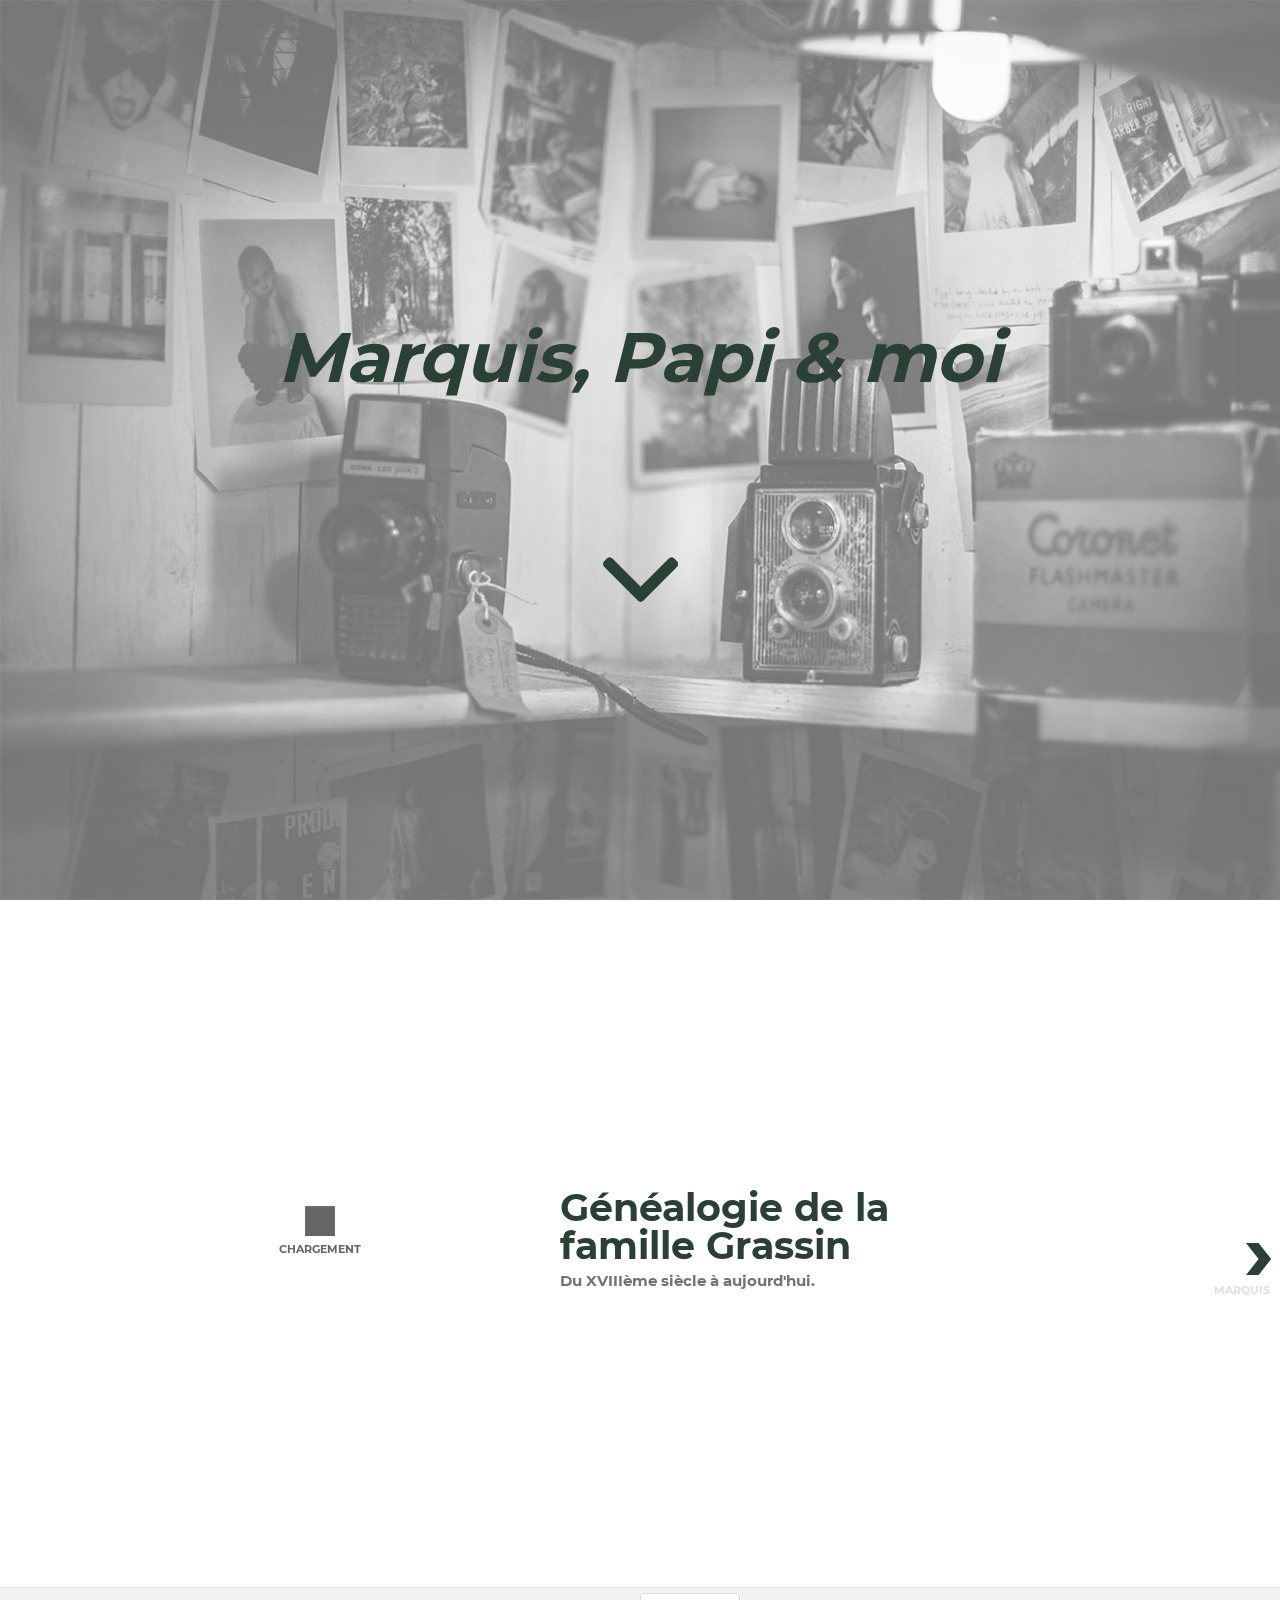
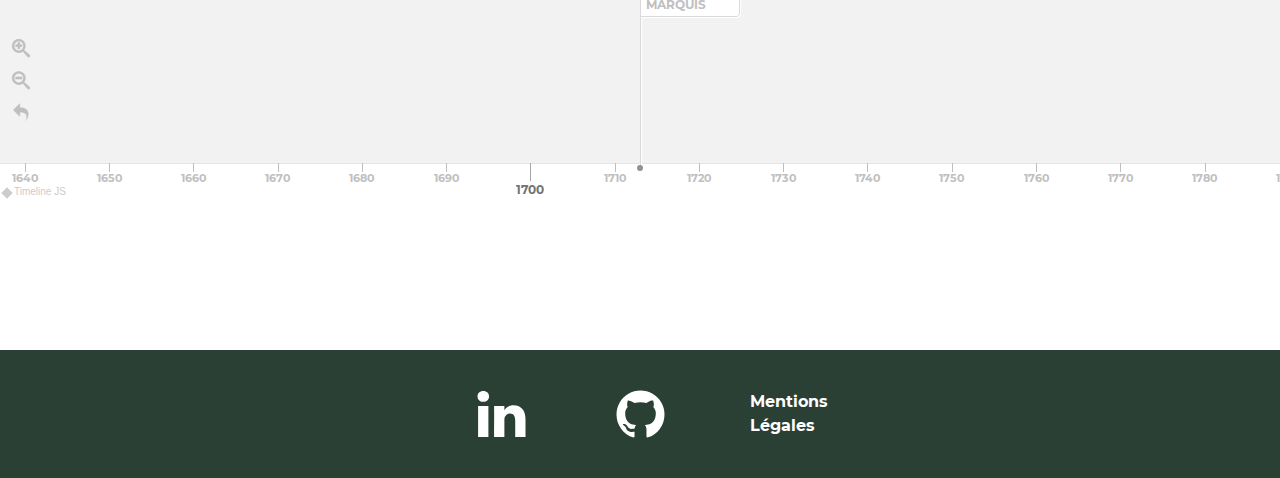
<file: index.html>
<!DOCTYPE html>
<html>

<head>
  <meta charset="UTF-8">

  <title>Marquis, Papi & moi</title>

  <meta name="viewport" content="width=device-width, initial-scale=1, shrink-to-fit=no">

  <meta property="og:title" content="Genealogie" />
  <meta property="og:type" content="Genealogie" />
  <meta property="og:url" content="https://lucieg.promo-5.codeur.online/MarquisPapiEtMoi/" />
  <meta property="og:description" content="Genealogie" />
  <meta property="og:site_name" content="Genealogie" />

  <meta name="twitter:card" content="summary" />
  <meta name="twitter:title" content="Genealogie">
  <meta name="twitter:url" content="https://lucieg.promo-5.codeur.online/Marquis/">

  <meta name="twitter:description" content="Genealogie">

  <link rel="icon" type="image/jpg" href="./assets/img/icon.jpg"/>
  <link rel="stylesheet" href="./assets/fonts/font-awesome.css">
  <link rel="stylesheet" href="./assets/css/bootstrap.min.css">
  <link title="timeline-styles" rel="stylesheet" href="./assets/timeline3/css/timeline.css">

  <link rel="stylesheet" href="./assets/styles.css">

  <body>
  <header>
    <div class="container-fluid">
      <div class="d-flex justify-content-center">
        <h1>Marquis, Papi & moi</h1>
      </div>
      <div class="d-flex justify-content-center frise">
        <a href="#timeline-embed"><img src="./assets/img/down-arrow.png" alt="fleche descendante" id="fleche"></a>
      </div>
    </div>
    </div>
  </header>

    <section class="timeline">
      <div id='timeline-embed'>
      </div>
    </section>

    <footer class="container-fluid">
      <div class="container">
        <div class="row justify-content-center">
          <a href="https://www.linkedin.com/in/lucie-griette/" target="_blank" id="lien"><img src="./assets/img/linkedin-logo.svg" alt="logo de LinkedIn" id="linkedin"></a>
          <a href="https://github.com/LGrGr" target="_blank" id="lien"><img src="./assets/img/github-logo.svg" alt="logo de Github" id="github"></a>
          <a href="./mentions.html" id="mentions">Mentions Légales</a>
        </div>
      </div>
      </div>
    </footer>

    <script src="./assets/timeline3/js/timeline-min.js" type="text/javascript"></script>
    <script src="make_the_json.json" type="text/javascript"></script>

    <script type="text/javascript">
    var options = {
    language: "fr"
  };

      var timeline_json = make_the_json;
      window.timeline = new TL.Timeline('timeline-embed', timeline_json, options);

    </script>

  </body>
</html>
</file>
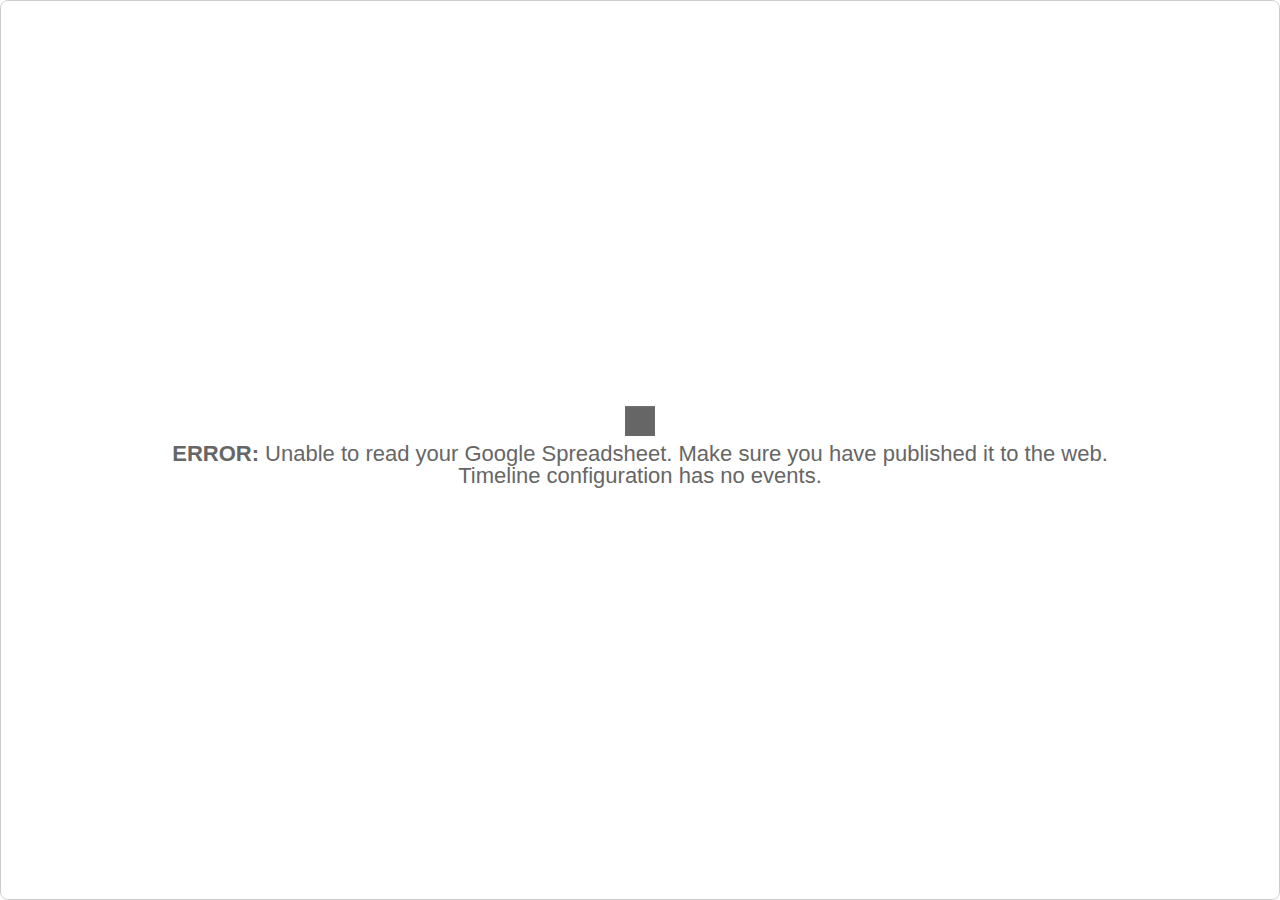
<file: assets/timeline3/embed/index.html>
<!DOCTYPE html>
<html lang="en">
<head>
<title>TimelineJS Embed</title>
<meta charset="utf-8">
<meta name="description" content="TimelineJS Embed">
<meta name="apple-mobile-web-app-capable" content="yes">
<meta name="apple-touch-fullscreen" content="yes">
<meta name="viewport" content="width=device-width, initial-scale=1.0, maximum-scale=1.0">
<link rel="icon" type="image/png" href="https://cdn.knightlab.com/libs/purpleline/latest/img/favicon.png">
<link rel="stylesheet" href="https://maxcdn.bootstrapcdn.com/font-awesome/4.4.0/css/font-awesome.min.css">
<base target="_blank">

<!-- Style-->
<style>
html, body {
    width: 100%;
    height:100%;
    padding: 0px;
    margin: 0px;
}
#timeline-embed {
    height: 100%;
}
</style>
<!-- HTML5 shim, for IE6-8 support of HTML elements--><!--[if lt IE 9]>
<script src="//html5shim.googlecode.com/svn/trunk/html5.js"></script><![endif]-->
</head>
</html>
<body>
  <!-- BEGIN Timeline Embed -->
  <div id="timeline-embed"></div>
  <!-- Override -->
  <script type="text/javascript">
    var lang = window.location.href.match(/&lang=([a-zA-Z]*)&?/);

    if (lang) {
      document.getElementsByTagName('html')[0].setAttribute('lang', lang[1]);
    }
    var trim_point = window.location.href.indexOf('embed/index.html');
    if (trim_point > 0) {
      var embed_path = window.location.href.substring(0,trim_point); // supports https access via https://s3.amazonaws.com/cdn.knightlab.com/libs/timeline/latest/embed/index.html
    } else {
      var embed_path = "https://cdn.knightlab.com/libs/timeline3/latest/";
    }
    var oembed_link = document.createElement('link');
    oembed_link['rel'] = 'alternate';
    oembed_link['type'] = 'application/json+oembed';
    oembed_link['href'] = 'https://oembed.knightlab.com/timeline/?url=' + encodeURIComponent(window.location.href);
    document.head.appendChild(oembed_link);
  </script>
  <script type="text/javascript" src="../js/timeline-embed-cdn.js"></script>
  <!-- END Timeline Embed-->
</body>
</html>
</file>
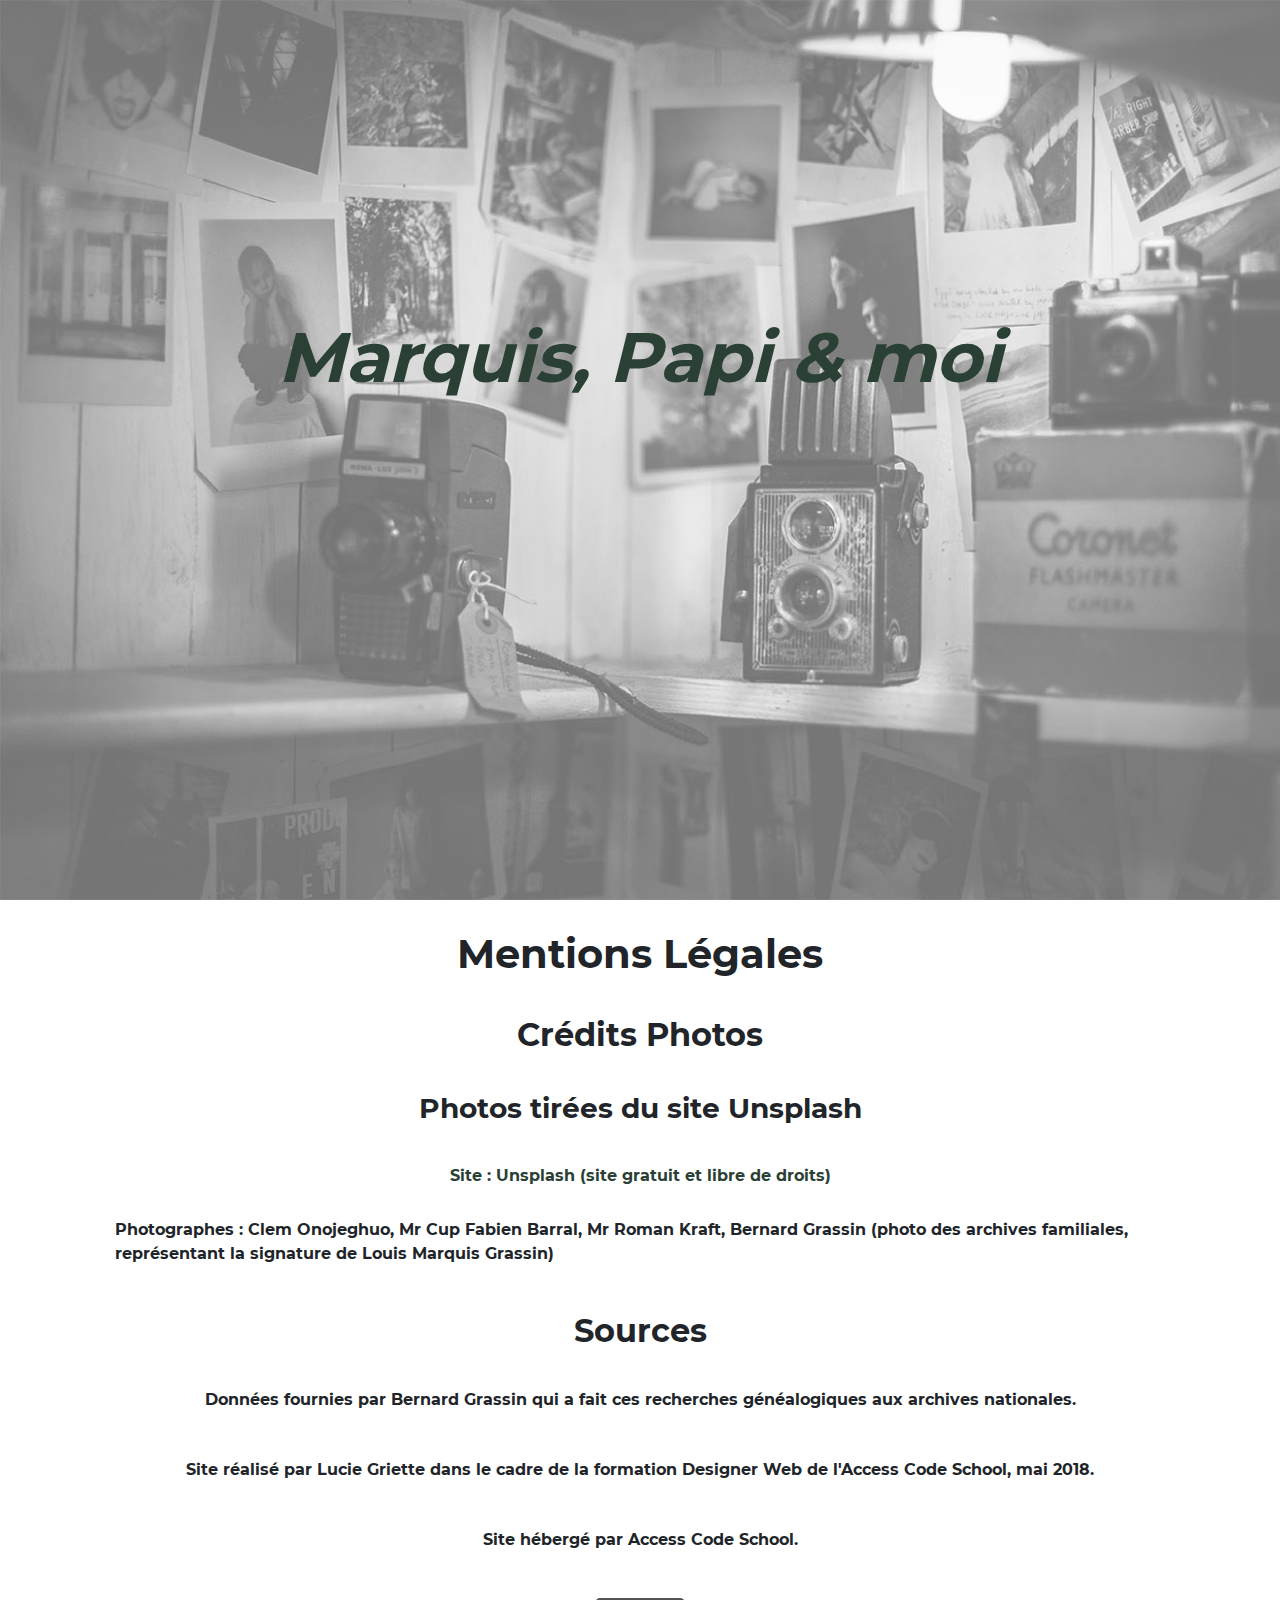
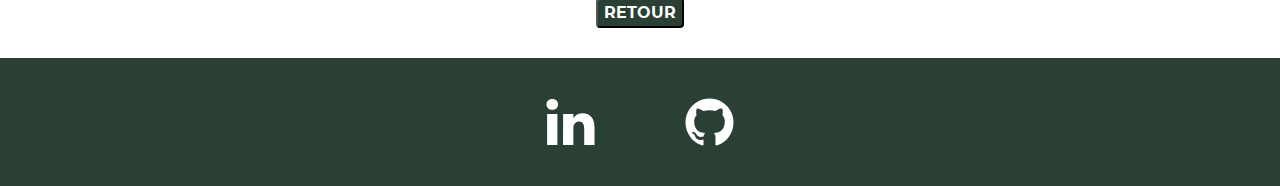
<file: mentions.html>
<!DOCTYPE html>
<html>

<head>
  <meta charset="UTF-8">

  <title>Marquis, Papi & moi</title>

  <meta name="viewport" content="width=device-width, initial-scale=1, shrink-to-fit=no">

  <meta property="og:title" content="Genealogie" />
  <meta property="og:type" content="Genealogie" />
  <meta property="og:url" content="https://lucie.g.promo-5.codeur.online/genealogie/" />
  <meta property="og:description" content="Genealogie" />
  <meta property="og:site_name" content="Genealogie" />

  <meta name="twitter:card" content="summary" />
  <meta name="twitter:title" content="Genealogie">
  <meta name="twitter:url" content="https://lucieg.promo-5.codeur.online/genealogie/">

  <meta name="twitter:description" content="Genealogie">

  <link rel="icon" type="image/png" href="./assets/img/icon.png"/>
  <link rel="stylesheet" href="./assets/fonts/font-awesome.css">
  <link rel="stylesheet" href="./assets/css/bootstrap.min.css">
  <link title="timeline-styles" rel="stylesheet" href="./assets/timeline3/css/timeline.css">

  <link rel="stylesheet" href="./assets/styles.css">

<body>
  <header>
    <div class="container-fluid">
      <div class="d-flex justify-content-center">
        <h1>Marquis, Papi & moi</h1>
      </div>
    </div>
  </header>

<div class="container-fluid">
  <div class="container">

    <div class="d-flex justify-content-center mentions">
      <h1>Mentions Légales</h1>
    </div>

    <div class="d-flex justify-content-center mentions">
      <h2>Crédits Photos</h2>
    </div>

    <div class="d-flex justify-content-center mentions">
      <h3>Photos tirées du site Unsplash</h3>
    </div>

    <div class="d-flex justify-content-center mentions">
      <a href="https://unsplash.com/" target="_blank" id="unsplash">Site : Unsplash (site gratuit et libre de droits)</a>
    </div>

    <div class="d-flex justify-content-center mentions">
      <p>Photographes : Clem Onojeghuo, Mr Cup Fabien Barral, Mr Roman Kraft, Bernard Grassin (photo des archives familiales, représentant la signature de Louis Marquis Grassin)</p>
    </div>

    <div class="d-flex justify-content-center mentions">
      <h2>Sources</h2>
    </div>

    <div class="d-flex justify-content-center mentions">
      <p>Données fournies par Bernard Grassin qui a fait ces recherches généalogiques aux archives nationales.</p>
    </div>

    <div class="d-flex justify-content-center mentions">
      <p>Site réalisé par Lucie Griette dans le cadre de la formation Designer Web de l'Access Code School, mai 2018.</p>
    </div>

    <div class="d-flex justify-content-center mentions">
      <p>Site hébergé par Access Code School.</p>
    </div>

    <div class="d-flex justify-content-center mentions">
      <a href="index.html"><button type="button">RETOUR</button></a>

    </div>
  </div>
</div>

<footer class="container-fluid">
  <div class="container">
    <div class="row justify-content-center">
      <a href="https://www.linkedin.com/in/lucie-griette/" target="_blank" id="lien"><img src="./assets/img/linkedin-logo.svg" alt="logo de LinkedIn" id="linkedin"></a>
      <a href="https://github.com/LGrGr" target="_blank" id="lien"><img src="./assets/img/github-logo.svg" alt="logo de Github" id="github"></a>
    </div>
  </div>
  </div>
</footer>

  </body>
</html>
</file>
<file: assets/timeline3/css/timeline.css>
/*
    TimelineJS - ver. 3.5.4 - 2017-12-15
    Copyright (c) 2012-2016 Northwestern University
    a project of the Northwestern University Knight Lab, originally created by Zach Wise
    https://github.com/NUKnightLab/TimelineJS3
    This Source Code Form is subject to the terms of the Mozilla Public License, v. 2.0.
    If a copy of the MPL was not distributed with this file, You can obtain one at http://mozilla.org/MPL/2.0/.
*/
.tl-storyjs div *{-webkit-box-sizing:content-box;-moz-box-sizing:content-box;box-sizing:content-box}.tl-storyjs .active,.tl-storyjs .caption,.tl-storyjs .content-container,.tl-storyjs .credit,.tl-storyjs .date,.tl-storyjs .dot,.tl-storyjs .era,.tl-storyjs .flag,.tl-storyjs .line,.tl-storyjs .major,.tl-storyjs .map,.tl-storyjs .marker,.tl-storyjs .media,.tl-storyjs .message,.tl-storyjs .minor,.tl-storyjs .slider,.tl-storyjs .start,.tl-storyjs .text,.tl-storyjs .time,.tl-storyjs .title,.tl-storyjs .tl-container,.tl-storyjs .tl-feature,.tl-storyjs .tl-feedback,.tl-storyjs .tl-navigation,.tl-storyjs .tl-slider,.tl-storyjs .toolbar,.tl-storyjs a,.tl-storyjs abbr,.tl-storyjs acronym,.tl-storyjs address,.tl-storyjs blockquote,.tl-storyjs button,.tl-storyjs caption,.tl-storyjs cite,.tl-storyjs code,.tl-storyjs dd,.tl-storyjs del,.tl-storyjs dfn,.tl-storyjs dl,.tl-storyjs dt,.tl-storyjs em,.tl-storyjs fieldset,.tl-storyjs form,.tl-storyjs h1,.tl-storyjs h2,.tl-storyjs h3,.tl-storyjs h4,.tl-storyjs h5,.tl-storyjs h6,.tl-storyjs img,.tl-storyjs label,.tl-storyjs legend,.tl-storyjs li,.tl-storyjs ol,.tl-storyjs p,.tl-storyjs pre,.tl-storyjs q,.tl-storyjs s,.tl-storyjs samp,.tl-storyjs small,.tl-storyjs strike,.tl-storyjs strong,.tl-storyjs sub,.tl-storyjs sup,.tl-storyjs table,.tl-storyjs tbody,.tl-storyjs td,.tl-storyjs tfoot,.tl-storyjs th,.tl-storyjs thead,.tl-storyjs tr,.tl-storyjs tt,.tl-storyjs ul,.tl-storyjs var{margin:0;padding:0;border:0;font-weight:400;font-style:normal;font-size:100%;line-height:1;font-family:inherit;width:auto;float:none}.tl-storyjs h1,.tl-storyjs h2,.tl-storyjs h3,.tl-storyjs h4,.tl-storyjs h5,.tl-storyjs h6{clear:none}.tl-storyjs table{border-collapse:collapse;border-spacing:0}.tl-storyjs ol,.tl-storyjs ul{list-style:none}.tl-storyjs blockquote:after,.tl-storyjs blockquote:before,.tl-storyjs q:after,.tl-storyjs q:before{content:""}.tl-storyjs a:focus{outline:thin dotted}.tl-storyjs a:active,.tl-storyjs a:hover{outline:0}.tl-storyjs article,.tl-storyjs aside,.tl-storyjs details,.tl-storyjs figcaption,.tl-storyjs figure,.tl-storyjs footer,.tl-storyjs header,.tl-storyjs hgroup,.tl-storyjs nav,.tl-storyjs section{display:block}.tl-storyjs audio,.tl-storyjs canvas,.tl-storyjs video{display:inline-block}.tl-storyjs audio:not([controls]){display:none}.tl-storyjs div{max-width:none}.tl-storyjs sub,.tl-storyjs sup{font-size:75%;line-height:0;position:relative;vertical-align:baseline}.tl-storyjs sup{top:-.5em}.tl-storyjs sub{bottom:-.25em}.tl-storyjs img{border:0;-ms-interpolation-mode:bicubic}.tl-storyjs button,.tl-storyjs input,.tl-storyjs select,.tl-storyjs textarea{font-size:100%;margin:0;vertical-align:baseline}.tl-storyjs button,.tl-storyjs input{line-height:normal}.tl-storyjs button::-moz-focus-inner,.tl-storyjs input::-moz-focus-inner{border:0;padding:0}.tl-storyjs button,.tl-storyjs input[type=button],.tl-storyjs input[type=reset],.tl-storyjs input[type=submit]{cursor:pointer;-webkit-appearance:button}.tl-storyjs input[type=search]{-webkit-appearance:textfield;-webkit-box-sizing:content-box;-moz-box-sizing:content-box;box-sizing:content-box}.tl-storyjs input[type=search]::-webkit-search-decoration{-webkit-appearance:none}.tl-storyjs textarea{overflow:auto;vertical-align:top}.tl-timeline{font-family:"Helvetica Neue",Helvetica,Arial,sans-serif}.tl-timeline h1,.tl-timeline h2,.tl-timeline h3,.tl-timeline h4,.tl-timeline h5,.tl-timeline h6{color:#000}.tl-timeline h1,.tl-timeline h2,.tl-timeline h3{font-size:28px;line-height:28px}.tl-timeline h1 small,.tl-timeline h2 small,.tl-timeline h3 small{font-size:24px;line-height:24px}.tl-timeline h4,.tl-timeline h5,.tl-timeline h6{font-size:24px;line-height:24px;margin-bottom:0}.tl-timeline h4 small,.tl-timeline h5 small,.tl-timeline h6 small{font-size:15px;line-height:15px}.tl-timeline h2.tl-headline-title{font-size:38px;line-height:38px}.tl-timeline h2.tl-headline-title small{display:block;margin-top:5px;font-size:24px;line-height:24px}.tl-timeline h2{margin-top:20px;margin-bottom:5px}.tl-timeline p{margin-top:5px;margin-bottom:10px;font-size:15px;line-height:1.42857143;color:#666}.tl-timeline p.lead{font-size:24px}.tl-timeline p a{color:#666;text-decoration:underline}.tl-timeline p a:focus,.tl-timeline p a:hover{color:#c34528}@media (-webkit-min-device-pixel-ratio:1.5),(min-resolution:144dpi){.tl-timeline p a{text-decoration:underline;background-image:none;text-shadow:none}.tl-timeline p a:focus,.tl-timeline p a:hover{color:#c34528;text-decoration:underline}}.tl-timeline b,.tl-timeline strong{font-weight:700}.tl-timeline em,.tl-timeline i{font-style:italic}.tl-timeline a{text-decoration:none;color:#c34528}.tl-timeline a:hover{text-decoration:underline;color:#6e2717}.tl-timeline .tl-caption,.tl-timeline .tl-credit,.tl-timeline .tl-slidenav-next,.tl-timeline .tl-slidenav-previous{font-size:11px;line-height:11px}.tl-timeline .tl-caption a,.tl-timeline .tl-credit a,.tl-timeline .tl-slidenav-next a,.tl-timeline .tl-slidenav-previous a{color:#000}.tl-timeline .tl-makelink{word-break:break-all;word-break:break-word;-webkit-hyphens:auto;-moz-hyphens:auto;hyphens:auto}.tl-timeline blockquote,.tl-timeline blockquote p{font-family:Georgia,Times New Roman,Times,serif;color:#999;font-size:24px;line-height:24px;text-align:left;background:0 0;border:0;padding:0}.tl-timeline blockquote cite,.tl-timeline blockquote p cite{font-family:"Helvetica Neue",Helvetica,Arial,sans-serif;font-size:11px;color:#666;display:block;text-align:right;font-style:normal}.tl-timeline blockquote cite:before,.tl-timeline blockquote p cite:before{content:"\2014"}.tl-timeline blockquote p:before{content:open-quote;display:inline-block;font-size:28px;position:relative;top:8px;margin-right:5px}.tl-timeline blockquote p:after{content:close-quote;display:inline-block;font-size:28px;position:relative;top:8px;margin-left:3px}.tl-timeline blockquote{margin:10px}.tl-timeline blockquote p{margin:0}.tl-timeline .vcard{font-family:"Helvetica Neue",Helvetica,Arial,sans-serif;font-size:15px;line-height:15px;margin-bottom:15px;margin-top:10px}.tl-timeline .vcard:after,.tl-timeline .vcard:before{display:table;content:""}.tl-timeline .vcard:after{clear:both}.tl-timeline .vcard .twitter-date{text-align:left;font-size:11px}.tl-timeline .vcard .author{float:right}.tl-timeline .vcard a{color:#333;text-decoration:none}.tl-timeline .vcard a:hover{text-decoration:none}.tl-timeline .vcard a:hover .fn,.tl-timeline .vcard a:hover .nickname{color:#c34528}.tl-timeline .vcard .fn,.tl-timeline .vcard .nickname{padding-left:42px}.tl-timeline .vcard .fn{display:block;font-weight:700}.tl-timeline .vcard .nickname{margin-top:1px;display:block;color:#666}.tl-timeline .vcard .avatar{float:left;display:block;width:32px;height:32px}.tl-timeline .vcard .avatar img{-moz-border-radius:5px;-webkit-border-radius:5px;border-radius:5px}.tl-timeline .tl-text ul{padding:0;padding-left:30px;margin:0}.tl-timeline .tl-text ul li{margin-bottom:5px}.tl-timeline .tl-button-calltoaction{cursor:pointer;font-weight:700;padding-top:10px;margin-bottom:10px;padding-bottom:10px}.tl-timeline .tl-button-calltoaction .tl-button-calltoaction-text{display:inline-block;background-color:#c34528;color:#fff;padding:10px 15px 10px 15px;border-radius:7px}.tl-timeline .tl-note{display:block;font-family:"Helvetica Neue",Helvetica,Arial,sans-serif;font-style:italic;background-color:#e6e6e6;font-size:15px;line-height:17px;padding:10px;-webkit-border-radius:7px;-moz-border-radius:7px;border-radius:7px;color:#8a6d3b;background-color:#fcf8e3;border:1px solid #faebcc;text-shadow:none}@media only screen and (max-width:800px),only screen and (max-device-width:800px){.tl-timeline h1,.tl-timeline h2,.tl-timeline h3{font-size:28px;line-height:28px}}@media only screen and (max-width:500px),only screen and (max-device-width:500px){.tl-timeline h1,.tl-timeline h2,.tl-timeline h3{font-size:24px;line-height:24px}}.tl-skinny h2{margin-top:0}@font-face{font-family:tl-icons;src:url(icons/tl-icons.eot);src:url(icons/tl-icons.eot?#iefix) format('embedded-opentype'),url(icons/tl-icons.ttf) format('truetype'),url(icons/tl-icons.woff) format('woff'),url(icons/tl-icons.svg#tl-icons) format('svg');font-weight:400;font-style:normal}[class*=" tl-icon-"],[class^=tl-icon-]{font-family:tl-icons;speak:none;font-style:normal;font-weight:400;font-variant:normal;text-transform:none;line-height:1;-webkit-font-smoothing:antialiased;-moz-osx-font-smoothing:grayscale}.tl-icon-vine:after{content:"\e64d"}.tl-icon-wikipedia:after{content:"\e64e"}.tl-icon-chevron-right:after{content:"\e64f"}.tl-icon-chevron-left:after{content:"\e650"}.tl-icon-youtube-logo:after{content:"\e651"}.tl-icon-foursquare:after{content:"\e652"}.tl-icon-camera-retro:after{content:"\e653"}.tl-icon-doc:after{content:"\e654"}.tl-icon-weibo:after{content:"\e655"}.tl-icon-resize-horizontal:after{content:"\e656"}.tl-icon-resize-vertical:after{content:"\e657"}.tl-icon-resize-full:after{content:"\e658"}.tl-icon-resize-small:after{content:"\e659"}.tl-icon-twitter:after{content:"\e62b"}.tl-icon-google-plus:after{content:"\e62c"}.tl-icon-video:after{content:"\e62d"}.tl-icon-youtube:after{content:"\e62d"}.tl-icon-plaintext:after{content:"\e62e"}.tl-icon-storify:after{content:"\e62e"}.tl-icon-image-v2:after{content:"\e62f"}.tl-icon-quote-v2:after{content:"\e630"}.tl-icon-zoom-in:after{content:"\e631"}.tl-icon-zoom-out:after{content:"\e632"}.tl-icon-list:after{content:"\e633"}.tl-icon-music:after{content:"\e634"}.tl-icon-spotify:after{content:"\e634"}.tl-icon-location:after{content:"\e635"}.tl-icon-googlemaps:after{content:"\e635"}.tl-icon-web:after{content:"\e636"}.tl-icon-share-v2:after{content:"\e637"}.tl-icon-soundcloud:after{content:"\e639"}.tl-icon-video-v2:after{content:"\e63a"}.tl-icon-dailymotion:after{content:"\e63a"}.tl-icon-tumblr:after{content:"\e63b"}.tl-icon-lastfm:after{content:"\e63c"}.tl-icon-github:after{content:"\e63d"}.tl-icon-goback:after{content:"\e63e"}.tl-icon-doc-v2:after{content:"\e63f"}.tl-icon-googledrive:after{content:"\e640"}.tl-icon-facebook:after{content:"\e641"}.tl-icon-flickr:after{content:"\e642"}.tl-icon-dribbble:after{content:"\e643"}.tl-icon-image:after{content:"\e605"}.tl-icon-vimeo:after{content:"\e606"}.tl-icon-instagram:after{content:"\e644"}.tl-icon-pinterest:after{content:"\e645"}.tl-icon-arrow-left:after{content:"\e646"}.tl-icon-arrow-down:after{content:"\e647"}.tl-icon-arrow-up:after{content:"\e648"}.tl-icon-arrow-right:after{content:"\e649"}.tl-icon-share:after{content:"\e64a"}.tl-icon-blockquote:after{content:"\e64b"}.tl-icon-evernote:after{content:"\e64c"}.tl-icon-mappin:after{content:"\e600"}.tl-icon-swipe-right:after{content:"\e601"}.tl-icon-swipe-left:after{content:"\e602"}.tl-icon-touch-spread:after{content:"\e603"}.tl-icon-touch-pinch:after{content:"\e604"}.tl-dragging{-webkit-touch-callout:none;-webkit-user-select:none;-moz-user-select:none;-ms-user-select:none;-o-user-select:none;user-select:none}.tl-menubar{position:absolute;z-index:11;text-align:center;color:#333;overflow:hidden;border-bottom-right-radius:10px;border-top-right-radius:10px;top:100%;left:50%;left:0}@keyframes invertToBlack{from{background-color:#FFF}to{background-color:#000}}@-webkit-keyframes invertToBlack{from{background:#FFF}to{background:#000}}@keyframes invertToWhite{from{background-color:#000}to{background-color:#FFF}}@-webkit-keyframes invertToWhite{from{background:#000}to{background:#FFF}}.tl-menubar-button{font-size:18px;line-height:18px;background-color:rgba(242,242,242,.9);cursor:pointer;padding:6px 12px 6px 12px;display:inline-block;display:block;color:#bfbfbf}.tl-menubar-button.tl-menubar-button-inactive{opacity:.33}.tl-menubar-button:hover{background:#333;color:#FFF}.tl-menubar-button:hover.tl-menubar-button-inactive{color:#bfbfbf;background-color:rgba(242,242,242,.9)}.tl-mobile .tl-menubar-button{display:block}.tl-mobile .tl-menubar-button:hover{background-color:rgba(242,242,242,.67);color:#737373}.tl-mobile .tl-menubar-button:active{background:#c34528;color:#FFF}@keyframes invertToBlack{from{background-color:#FFF}to{background-color:#000}}@-webkit-keyframes invertToBlack{from{background:#FFF}to{background:#000}}@keyframes invertToWhite{from{background-color:#000}to{background-color:#FFF}}@-webkit-keyframes invertToWhite{from{background:#000}to{background:#FFF}}.tl-message,.tl-message-full{width:100%;height:100%;position:absolute;display:table;overflow:hidden;top:0;left:0;z-index:99;margin:auto;text-align:center}.tl-message .tl-message-container,.tl-message-full .tl-message-container{padding:20px;margin:20px;text-align:center;vertical-align:middle;display:table-cell}.tl-message .tl-message-container .tl-message-content,.tl-message-full .tl-message-container .tl-message-content{color:#666;text-align:center;font-size:11px;line-height:13px;text-transform:uppercase;margin-top:7.5px;margin-bottom:7.5px;text-shadow:1px 1px 1px #FFF}.tl-message .tl-message-container .tl-message-content strong,.tl-message-full .tl-message-container .tl-message-content strong{text-transform:uppercase}.tl-message .tl-message-container .tl-loading-icon,.tl-message-full .tl-message-container .tl-loading-icon{width:30px;height:30px;background-color:#666;vertical-align:middle;-webkit-box-shadow:inset 0 1px 2px rgba(255,255,255,.1);-moz-box-shadow:inset 0 1px 2px rgba(255,255,255,.1);box-shadow:inset 0 1px 2px rgba(255,255,255,.1);margin-left:auto;margin-right:auto;text-align:center;-webkit-animation:rotateplane 1.2s infinite ease-in-out;animation:rotateplane 1.2s infinite ease-in-out}@-webkit-keyframes rotateplane{0%{-webkit-transform:perspective(120px)}50%{-webkit-transform:perspective(120px) rotateY(180deg)}100%{-webkit-transform:perspective(120px) rotateY(180deg) rotateX(180deg)}}@keyframes rotateplane{0%{transform:perspective(120px) rotateX(0) rotateY(0)}50%{transform:perspective(120px) rotateX(-180.1deg) rotateY(0)}100%{transform:perspective(120px) rotateX(-180deg) rotateY(-179.9deg)}}.tl-message-full{background-color:rgba(255,255,255,.8)}.tl-message-full [class*=" tl-icon-"],.tl-message-full [class^=tl-icon-]{color:#666;font-size:72px}.tl-message-full .tl-message-container .tl-message-content{font-size:22px;line-height:22px;text-shadow:none;color:#666;text-transform:none;font-weight:400}.tl-message-full .tl-message-container .tl-message-content .tl-button{display:inline-block;cursor:pointer;background-color:#FFF;color:#333;padding:10px;margin-top:10px;-webkit-border-radius:7px;-moz-border-radius:7px;border-radius:7px}.tl-timenav{width:100%;background-color:#f2f2f2;position:relative;overflow:hidden;border-top:1px solid #e5e5e5}.tl-timenav .tl-attribution{cursor:pointer;z-index:9;position:absolute;bottom:2px;left:0;font-size:10px;line-height:10px;font-family:"Helvetica Neue",Helvetica,Arial,sans-serif!important;background-color:rgba(255,255,255,.85);padding:3px}.tl-timenav .tl-attribution a{color:#ccc}.tl-timenav .tl-attribution a:hover{color:#000;text-decoration:none}.tl-timenav .tl-attribution a:hover .tl-knightlab-logo{background-color:#c34528}.tl-timenav .tl-attribution .tl-knightlab-logo{display:inline-block;vertical-align:middle;height:8px;width:8px;margin-right:3px;background-color:#c34528;background-color:#ccc;transform:rotate(45deg);-ms-transform:rotate(45deg);-webkit-transform:rotate(45deg)}.tl-timenav .tl-timenav-line{position:absolute;top:0;left:50%;width:1px;height:100%;background-color:#d9d9d9;z-index:2;display:none}.tl-timenav .tl-timenav-line:after,.tl-timenav .tl-timenav-line:before{font-family:tl-icons;speak:none;font-style:normal;font-weight:400;font-variant:normal;text-transform:none;line-height:1;-webkit-font-smoothing:antialiased;-moz-osx-font-smoothing:grayscale;color:#c34528;font-size:32px;line-height:32px;position:absolute;left:-14px}.tl-timenav .tl-timenav-line:before{top:-10px}.tl-timenav .tl-timenav-line:after{content:"\e648";bottom:24px}.tl-timenav .tl-timenav-slider{position:absolute;height:100%;width:100%;top:0}.tl-timenav .tl-timenav-slider.tl-timenav-slider-animate{-webkit-transition:all 1s cubic-bezier(.77,0,.175,1);-moz-transition:all 1s cubic-bezier(.77,0,.175,1);-o-transition:all 1s cubic-bezier(.77,0,.175,1);transition:all 1s cubic-bezier(.77,0,.175,1);-webkit-transition-timing-function:cubic-bezier(.77,0,.175,1);-moz-transition-timing-function:cubic-bezier(.77,0,.175,1);-o-transition-timing-function:cubic-bezier(.77,0,.175,1);transition-timing-function:cubic-bezier(.77,0,.175,1)}.tl-timenav .tl-timenav-slider .tl-timenav-slider-background{position:absolute;height:100%;width:100%;cursor:move;z-index:6}.tl-timenav .tl-timenav-slider .tl-timenav-container-mask{position:absolute;height:100%;top:0}.tl-timenav .tl-timenav-slider .tl-timenav-container-mask .tl-timenav-container{position:absolute;height:100%}.tl-timenav .tl-timenav-slider .tl-timenav-container-mask .tl-timenav-container .tl-timenav-item-container{position:absolute;height:100%}.tl-timemarker{height:100%;position:absolute;top:0;left:0;cursor:pointer;-webkit-transition:left 1s cubic-bezier(.77,0,.175,1),top .5s cubic-bezier(.77,0,.175,1),height .5s cubic-bezier(.77,0,.175,1),width 1s cubic-bezier(.77,0,.175,1);-moz-transition:left 1s cubic-bezier(.77,0,.175,1),top .5s cubic-bezier(.77,0,.175,1),height .5s cubic-bezier(.77,0,.175,1),width 1s cubic-bezier(.77,0,.175,1);-o-transition:left 1s cubic-bezier(.77,0,.175,1),top .5s cubic-bezier(.77,0,.175,1),height .5s cubic-bezier(.77,0,.175,1),width 1s cubic-bezier(.77,0,.175,1);transition:left 1s cubic-bezier(.77,0,.175,1),top .5s cubic-bezier(.77,0,.175,1),height .5s cubic-bezier(.77,0,.175,1),width 1s cubic-bezier(.77,0,.175,1);-webkit-transition-timing-function:cubic-bezier(.77,0,.175,1);-moz-transition-timing-function:cubic-bezier(.77,0,.175,1);-o-transition-timing-function:cubic-bezier(.77,0,.175,1);transition-timing-function:cubic-bezier(.77,0,.175,1)}.tl-timemarker.tl-timemarker-fast{-webkit-transition:top .5s cubic-bezier(.77,0,.175,1),height .5s cubic-bezier(.77,0,.175,1),width .5s cubic-bezier(.77,0,.175,1);-moz-transition:top .5s cubic-bezier(.77,0,.175,1),height .5s cubic-bezier(.77,0,.175,1),width .5s cubic-bezier(.77,0,.175,1);-o-transition:top .5s cubic-bezier(.77,0,.175,1),height .5s cubic-bezier(.77,0,.175,1),width .5s cubic-bezier(.77,0,.175,1);transition:top .5s cubic-bezier(.77,0,.175,1),height .5s cubic-bezier(.77,0,.175,1),width .5s cubic-bezier(.77,0,.175,1);-webkit-transition-timing-function:cubic-bezier(.77,0,.175,1);-moz-transition-timing-function:cubic-bezier(.77,0,.175,1);-o-transition-timing-function:cubic-bezier(.77,0,.175,1);transition-timing-function:cubic-bezier(.77,0,.175,1)}.tl-timemarker.tl-timemarker-fast .tl-timemarker-content-container{-webkit-transition:width .5s cubic-bezier(.77,0,.175,1),height .5s cubic-bezier(.77,0,.175,1);-moz-transition:width .5s cubic-bezier(.77,0,.175,1),height .5s cubic-bezier(.77,0,.175,1);-o-transition:width .5s cubic-bezier(.77,0,.175,1),height .5s cubic-bezier(.77,0,.175,1);transition:width .5s cubic-bezier(.77,0,.175,1),height .5s cubic-bezier(.77,0,.175,1)}.tl-timemarker.tl-timemarker-fast .tl-timemarker-timespan{-webkit-transition:height .5s cubic-bezier(.77,0,.175,1),width .5s cubic-bezier(.77,0,.175,1);-moz-transition:height .5s cubic-bezier(.77,0,.175,1),width .5s cubic-bezier(.77,0,.175,1);-o-transition:height .5s cubic-bezier(.77,0,.175,1),width .5s cubic-bezier(.77,0,.175,1);transition:height .5s cubic-bezier(.77,0,.175,1),width .5s cubic-bezier(.77,0,.175,1)}.tl-timemarker .tl-timemarker-timespan{pointer-events:none;position:absolute;margin:0;width:100%;height:100%;background-color:rgba(229,229,229,.15);border-top-right-radius:4px;border-top-left-radius:4px;-webkit-transition:height .5s cubic-bezier(.77,0,.175,1),width 1s cubic-bezier(.77,0,.175,1);-moz-transition:height .5s cubic-bezier(.77,0,.175,1),width 1s cubic-bezier(.77,0,.175,1);-o-transition:height .5s cubic-bezier(.77,0,.175,1),width 1s cubic-bezier(.77,0,.175,1);transition:height .5s cubic-bezier(.77,0,.175,1),width 1s cubic-bezier(.77,0,.175,1);-webkit-transition-timing-function:cubic-bezier(.77,0,.175,1);-moz-transition-timing-function:cubic-bezier(.77,0,.175,1);-o-transition-timing-function:cubic-bezier(.77,0,.175,1);transition-timing-function:cubic-bezier(.77,0,.175,1)}.tl-timemarker .tl-timemarker-timespan .tl-timemarker-timespan-content{display:none;position:absolute;width:100%;background-color:#e5e5e5;border-top-left-radius:4px;border-top-right-radius:4px;height:100px;box-sizing:border-box}.tl-timemarker .tl-timemarker-line-right{display:none;right:0}.tl-timemarker .tl-timemarker-line-left{width:1px;left:0}.tl-timemarker .tl-timemarker-line-left,.tl-timemarker .tl-timemarker-line-right{margin-top:7px;-webkit-box-sizing:border-box;-moz-box-sizing:border-box;box-sizing:border-box;border-left:1px solid #d9d9d9;z-index:5;content:" ";position:absolute;height:100%;-webkit-touch-callout:none;-webkit-user-select:none;-khtml-user-select:none;-moz-user-select:none;-ms-user-select:none;user-select:none;box-shadow:1px 1px 1px #FFF}.tl-timemarker .tl-timemarker-line-left:after,.tl-timemarker .tl-timemarker-line-right:after{display:block;content:" ";position:absolute;left:-4px;bottom:0;height:6px;width:6px;background-color:#919191;z-index:8;-webkit-border-radius:50%;-moz-border-radius:50%;border-radius:50%}.tl-timemarker .tl-timemarker-content-container{position:absolute;background-color:#e5e5e5;border:0;border-top-left-radius:4px;border-top-right-radius:4px;border-bottom-right-radius:4px;height:100%;width:100px;overflow:hidden;z-index:6;-webkit-transition:height .5s cubic-bezier(.77,0,.175,1),width 1s cubic-bezier(.77,0,.175,1);-moz-transition:height .5s cubic-bezier(.77,0,.175,1),width 1s cubic-bezier(.77,0,.175,1);-o-transition:height .5s cubic-bezier(.77,0,.175,1),width 1s cubic-bezier(.77,0,.175,1);transition:height .5s cubic-bezier(.77,0,.175,1),width 1s cubic-bezier(.77,0,.175,1);-webkit-transition-timing-function:cubic-bezier(.77,0,.175,1);-moz-transition-timing-function:cubic-bezier(.77,0,.175,1);-o-transition-timing-function:cubic-bezier(.77,0,.175,1);transition-timing-function:cubic-bezier(.77,0,.175,1);box-sizing:border-box;border:1px solid #d9d9d9;box-shadow:1px 1px 1px #FFF}.tl-timemarker .tl-timemarker-content-container:hover{z-index:9}.tl-timemarker .tl-timemarker-content-container .tl-timemarker-content{position:relative;overflow:hidden;height:100%;z-index:8;padding:5px;-webkit-box-sizing:border-box;-moz-box-sizing:border-box;box-sizing:border-box}.tl-timemarker .tl-timemarker-content-container .tl-timemarker-content .tl-timemarker-text{overflow:hidden;position:relative}.tl-timemarker .tl-timemarker-content-container .tl-timemarker-content .tl-timemarker-text h2.tl-headline,.tl-timemarker .tl-timemarker-content-container .tl-timemarker-content .tl-timemarker-text h2.tl-headline p{display:-webkit-box;line-clamp:2;-webkit-line-clamp:2;box-orient:vertical;-webkit-box-orient:vertical;text-overflow:ellipsis;font-size:12px;line-height:12px;height:100%;overflow:hidden;font-weight:400;margin:0;color:#bfbfbf;position:relative}.tl-timemarker .tl-timemarker-content-container .tl-timemarker-content .tl-timemarker-text h2.tl-headline p.tl-headline-fadeout:after,.tl-timemarker .tl-timemarker-content-container .tl-timemarker-content .tl-timemarker-text h2.tl-headline.tl-headline-fadeout:after{content:"";text-align:right;position:absolute;bottom:0;right:0;width:100%;height:50%;background:-moz-linear-gradient(top,rgba(229,229,229,0) 0,#e5e5e5 50%);background:-webkit-gradient(linear,left top,left bottom,color-stop(0,rgba(229,229,229,0)),color-stop(50%,#e5e5e5));background:-webkit-linear-gradient(top,rgba(229,229,229,0) 0,#e5e5e5 50%);background:-o-linear-gradient(top,rgba(229,229,229,0) 0,#e5e5e5 50%);background:-ms-linear-gradient(top,rgba(229,229,229,0) 0,#e5e5e5 50%);background:linear-gradient(to bottom,rgba(229,229,229,0) 0,#e5e5e5 50%);filter:progid:DXImageTransform.Microsoft.gradient(startColorstr='@thecolor', endColorstr='@thecolor', GradientType=0)}.tl-timemarker .tl-timemarker-content-container .tl-timemarker-content .tl-timemarker-media-container{float:left;max-width:24px;max-height:24px;overflow:hidden;margin-right:5px;height:100%;-webkit-box-sizing:border-box;-moz-box-sizing:border-box;box-sizing:border-box}.tl-timemarker .tl-timemarker-content-container .tl-timemarker-content .tl-timemarker-media-container .tl-timemarker-media{max-width:24px;max-height:100%;opacity:.25}.tl-timemarker .tl-timemarker-content-container .tl-timemarker-content .tl-timemarker-media-container [class*=" tl-icon-"],.tl-timemarker .tl-timemarker-content-container .tl-timemarker-content .tl-timemarker-media-container [class^=tl-icon-]{display:block;font-size:24px;color:#bfbfbf;margin-top:0}.tl-timemarker .tl-timemarker-content-container .tl-timemarker-content .tl-timemarker-media-container .tl-icon-wikipedia{font-size:16px}.tl-timemarker .tl-timemarker-content-container .tl-timemarker-content.tl-timemarker-content-small .tl-timemarker-text h2.tl-headline{display:block;white-space:nowrap;text-overflow:ellipsis}.tl-timemarker .tl-timemarker-content-container .tl-timemarker-content.tl-timemarker-content-small .tl-timemarker-media-container [class*=" tl-icon-"],.tl-timemarker .tl-timemarker-content-container .tl-timemarker-content.tl-timemarker-content-small .tl-timemarker-media-container [class^=tl-icon-]{font-size:12px}.tl-timemarker:hover .tl-timemarker-timespan{background-color:rgba(191,191,191,.15)}.tl-timemarker:hover .tl-timemarker-timespan .tl-timemarker-timespan-content{background-color:#bfbfbf}.tl-timemarker:hover .tl-timemarker-timespan .tl-timemarker-line-left,.tl-timemarker:hover .tl-timemarker-timespan .tl-timemarker-line-right{border-color:#a6a6a6}.tl-timemarker:hover .tl-timemarker-timespan .tl-timemarker-line-left:after,.tl-timemarker:hover .tl-timemarker-timespan .tl-timemarker-line-right:after{background-color:#3d3d3d}.tl-timemarker:hover .tl-timemarker-content-container{background-color:#bfbfbf;border-color:#a6a6a6;-webkit-transition:height 250ms cubic-bezier(.77,0,.175,1),width 250ms cubic-bezier(.77,0,.175,1);-moz-transition:height 250ms cubic-bezier(.77,0,.175,1),width 250ms cubic-bezier(.77,0,.175,1);-o-transition:height 250ms cubic-bezier(.77,0,.175,1),width 250ms cubic-bezier(.77,0,.175,1);transition:height 250ms cubic-bezier(.77,0,.175,1),width 250ms cubic-bezier(.77,0,.175,1)}.tl-timemarker:hover .tl-timemarker-content-container.tl-timemarker-content-container-small{width:200px}.tl-timemarker:hover .tl-timemarker-content-container .tl-timemarker-content .tl-timemarker-text h2.tl-headline{color:#FFF}.tl-timemarker:hover .tl-timemarker-content-container .tl-timemarker-content .tl-timemarker-text h2.tl-headline.tl-headline-fadeout:after{background:-moz-linear-gradient(top,rgba(191,191,191,0) 0,#bfbfbf 80%);background:-webkit-gradient(linear,left top,left bottom,color-stop(0,rgba(191,191,191,0)),color-stop(80%,#bfbfbf));background:-webkit-linear-gradient(top,rgba(191,191,191,0) 0,#bfbfbf 80%);background:-o-linear-gradient(top,rgba(191,191,191,0) 0,#bfbfbf 80%);background:-ms-linear-gradient(top,rgba(191,191,191,0) 0,#bfbfbf 80%);background:linear-gradient(to bottom,rgba(191,191,191,0) 0,#bfbfbf 80%);filter:progid:DXImageTransform.Microsoft.gradient(startColorstr='@thecolor', endColorstr='@thecolor', GradientType=0)}.tl-timemarker:hover .tl-timemarker-content-container .tl-timemarker-content .tl-timemarker-media-container .tl-timemarker-media{opacity:1}.tl-timemarker:hover .tl-timemarker-content-container .tl-timemarker-content .tl-timemarker-media-container [class*=" tl-icon-"],.tl-timemarker:hover .tl-timemarker-content-container .tl-timemarker-content .tl-timemarker-media-container [class^=tl-icon-]{color:#FFF}.tl-timemarker:hover.tl-timemarker-active .tl-timemarker-content-container .tl-timemarker-content .tl-timemarker-text h2.tl-headline.tl-headline-fadeout:after{background:-moz-linear-gradient(top,rgba(255,255,255,0) 0,#FFF 80%);background:-webkit-gradient(linear,left top,left bottom,color-stop(0,rgba(255,255,255,0)),color-stop(80%,#FFF));background:-webkit-linear-gradient(top,rgba(255,255,255,0) 0,#FFF 80%);background:-o-linear-gradient(top,rgba(255,255,255,0) 0,#FFF 80%);background:-ms-linear-gradient(top,rgba(255,255,255,0) 0,#FFF 80%);background:linear-gradient(to bottom,rgba(255,255,255,0) 0,#FFF 80%);filter:progid:DXImageTransform.Microsoft.gradient(startColorstr='@thecolor', endColorstr='@thecolor', GradientType=0)}.tl-timemarker:hover.tl-timemarker-active .tl-timemarker-line-left,.tl-timemarker:hover.tl-timemarker-active .tl-timemarker-line-right{border-color:#000}.tl-timemarker:hover.tl-timemarker-active .tl-timemarker-line-left:after,.tl-timemarker:hover.tl-timemarker-active .tl-timemarker-line-right:after{background-color:#000}.tl-timemarker.tl-timemarker-active .tl-timemarker-timespan{background-color:rgba(255,255,255,.5);z-index:8}.tl-timemarker.tl-timemarker-active .tl-timemarker-timespan .tl-timemarker-timespan-content{background-color:#333}.tl-timemarker.tl-timemarker-active .tl-timemarker-line-left,.tl-timemarker.tl-timemarker-active .tl-timemarker-line-right{border-color:rgba(51,51,51,.5);border-width:1px;z-index:8;box-shadow:0 1px 3px rgba(145,145,145,.5)}.tl-timemarker.tl-timemarker-active .tl-timemarker-line-left:after,.tl-timemarker.tl-timemarker-active .tl-timemarker-line-right:after{background-color:#333}.tl-timemarker.tl-timemarker-active .tl-timemarker-content-container{background-color:#FFF;color:#333;z-index:9;border-color:rgba(51,51,51,.5);box-shadow:1px 1px 3px rgba(145,145,145,.5)}.tl-timemarker.tl-timemarker-active .tl-timemarker-content-container .tl-timemarker-content .tl-timemarker-text h2.tl-headline{color:#333}.tl-timemarker.tl-timemarker-active .tl-timemarker-content-container .tl-timemarker-content .tl-timemarker-text h2.tl-headline.tl-headline-fadeout:after{background:-moz-linear-gradient(top,rgba(255,255,255,0) 0,#FFF 80%);background:-webkit-gradient(linear,left top,left bottom,color-stop(0,rgba(255,255,255,0)),color-stop(80%,#FFF));background:-webkit-linear-gradient(top,rgba(255,255,255,0) 0,#FFF 80%);background:-o-linear-gradient(top,rgba(255,255,255,0) 0,#FFF 80%);background:-ms-linear-gradient(top,rgba(255,255,255,0) 0,#FFF 80%);background:linear-gradient(to bottom,rgba(255,255,255,0) 0,#FFF 80%);filter:progid:DXImageTransform.Microsoft.gradient(startColorstr='@thecolor', endColorstr='@thecolor', GradientType=0)}.tl-timemarker.tl-timemarker-active .tl-timemarker-content-container .tl-timemarker-content .tl-timemarker-media-container .tl-timemarker-media{opacity:1}.tl-timemarker.tl-timemarker-active .tl-timemarker-content-container .tl-timemarker-content .tl-timemarker-media-container [class*=" tl-icon-"],.tl-timemarker.tl-timemarker-active .tl-timemarker-content-container .tl-timemarker-content .tl-timemarker-media-container [class^=tl-icon-]{color:#333}.tl-timemarker.tl-timemarker-with-end .tl-timemarker-timespan .tl-timemarker-timespan-content{display:block}.tl-timemarker.tl-timemarker-with-end .tl-timemarker-timespan .tl-timemarker-line-left,.tl-timemarker.tl-timemarker-with-end .tl-timemarker-timespan .tl-timemarker-line-right{z-index:5}.tl-timemarker.tl-timemarker-with-end .tl-timemarker-timespan:after{display:block;content:" ";position:absolute;left:0;bottom:-7px;height:6px;width:100%;background-color:rgba(115,115,115,.15);z-index:6;-webkit-border-radius:7px;-moz-border-radius:7px;border-radius:7px}.tl-timemarker.tl-timemarker-with-end .tl-timemarker-content-container.tl-timemarker-content-container-long{box-shadow:none}.tl-timemarker.tl-timemarker-with-end .tl-timemarker-line-right{display:block}.tl-timemarker.tl-timemarker-with-end .tl-timemarker-line-left{box-shadow:none}.tl-timemarker.tl-timemarker-with-end:hover .tl-timemarker-timespan:after{background-color:rgba(0,0,0,.25)}.tl-timemarker.tl-timemarker-with-end.tl-timemarker-active .tl-timemarker-timespan:after{background-color:rgba(51,51,51,.5)}.tl-timemarker.tl-timemarker-with-end.tl-timemarker-active .tl-timemarker-line-left,.tl-timemarker.tl-timemarker-with-end.tl-timemarker-active .tl-timemarker-line-right{border-width:1px}.tl-timemarker.tl-timemarker-with-end.tl-timemarker-active .tl-timemarker-line-left:after,.tl-timemarker.tl-timemarker-with-end.tl-timemarker-active .tl-timemarker-line-right:after{background-color:#333!important}.tl-timemarker.tl-timemarker-with-end.tl-timemarker-active .tl-timemarker-line-left{box-shadow:none}.tl-timemarker.tl-timemarker-with-end.tl-timemarker-active:hover .tl-timemarker-timespan:after{background-color:rgba(51,51,51,.5)}.tl-timeera{height:100%;height:40px;position:absolute;bottom:0;left:0;pointer-events:none;z-index:3;-webkit-transition:left 1s cubic-bezier(.77,0,.175,1),top .5s cubic-bezier(.77,0,.175,1),height .5s cubic-bezier(.77,0,.175,1),width 1s cubic-bezier(.77,0,.175,1);-moz-transition:left 1s cubic-bezier(.77,0,.175,1),top .5s cubic-bezier(.77,0,.175,1),height .5s cubic-bezier(.77,0,.175,1),width 1s cubic-bezier(.77,0,.175,1);-o-transition:left 1s cubic-bezier(.77,0,.175,1),top .5s cubic-bezier(.77,0,.175,1),height .5s cubic-bezier(.77,0,.175,1),width 1s cubic-bezier(.77,0,.175,1);transition:left 1s cubic-bezier(.77,0,.175,1),top .5s cubic-bezier(.77,0,.175,1),height .5s cubic-bezier(.77,0,.175,1),width 1s cubic-bezier(.77,0,.175,1);-webkit-transition-timing-function:cubic-bezier(.77,0,.175,1);-moz-transition-timing-function:cubic-bezier(.77,0,.175,1);-o-transition-timing-function:cubic-bezier(.77,0,.175,1);transition-timing-function:cubic-bezier(.77,0,.175,1)}.tl-timeera.tl-timeera-fast{-webkit-transition:top .5s cubic-bezier(.77,0,.175,1),height .5s cubic-bezier(.77,0,.175,1),width .5s cubic-bezier(.77,0,.175,1);-moz-transition:top .5s cubic-bezier(.77,0,.175,1),height .5s cubic-bezier(.77,0,.175,1),width .5s cubic-bezier(.77,0,.175,1);-o-transition:top .5s cubic-bezier(.77,0,.175,1),height .5s cubic-bezier(.77,0,.175,1),width .5s cubic-bezier(.77,0,.175,1);transition:top .5s cubic-bezier(.77,0,.175,1),height .5s cubic-bezier(.77,0,.175,1),width .5s cubic-bezier(.77,0,.175,1);-webkit-transition-timing-function:cubic-bezier(.77,0,.175,1);-moz-transition-timing-function:cubic-bezier(.77,0,.175,1);-o-transition-timing-function:cubic-bezier(.77,0,.175,1);transition-timing-function:cubic-bezier(.77,0,.175,1)}.tl-timeera .tl-timeera-background{position:absolute;background-color:#28a6c3;width:100%;height:100%;opacity:1}.tl-timeera.tl-timeera-color0 .tl-timeera-background{background-color:#c34528}.tl-timeera.tl-timeera-color1 .tl-timeera-background{background-color:#28a6c3}.tl-timeera.tl-timeera-color2 .tl-timeera-background{background-color:#2832c3}.tl-timeera.tl-timeera-color3 .tl-timeera-background{background-color:#28c36c}.tl-timeera.tl-timeera-color4 .tl-timeera-background{background-color:#286dc3}.tl-timeera.tl-timeera-color5 .tl-timeera-background{background-color:#28c3a7}.tl-timeera .tl-timeera-content-container{position:absolute;border:0;border-top-left-radius:4px;border-top-right-radius:4px;border-bottom-right-radius:4px;height:100%;width:100px;overflow:hidden;-webkit-transition:height .5s cubic-bezier(.77,0,.175,1),width 1s cubic-bezier(.77,0,.175,1);-moz-transition:height .5s cubic-bezier(.77,0,.175,1),width 1s cubic-bezier(.77,0,.175,1);-o-transition:height .5s cubic-bezier(.77,0,.175,1),width 1s cubic-bezier(.77,0,.175,1);transition:height .5s cubic-bezier(.77,0,.175,1),width 1s cubic-bezier(.77,0,.175,1);-webkit-transition-timing-function:cubic-bezier(.77,0,.175,1);-moz-transition-timing-function:cubic-bezier(.77,0,.175,1);-o-transition-timing-function:cubic-bezier(.77,0,.175,1);transition-timing-function:cubic-bezier(.77,0,.175,1);box-sizing:border-box;border:1px solid #d9d9d9}.tl-timeera .tl-timeera-content-container .tl-timeera-content{position:relative;overflow:hidden;height:100%;padding:5px;-webkit-box-sizing:border-box;-moz-box-sizing:border-box;box-sizing:border-box}.tl-timeera .tl-timeera-content-container .tl-timeera-content .tl-timeera-text{overflow:hidden;position:relative;height:100%}.tl-timeera .tl-timeera-content-container .tl-timeera-content .tl-timeera-text h2.tl-headline{bottom:0;position:absolute;display:-webkit-box;line-clamp:4;-webkit-line-clamp:4;box-orient:vertical;-webkit-box-orient:vertical;text-overflow:ellipsis;font-size:10px;line-height:10px;overflow:hidden;font-weight:400;margin:0;color:#FFF;margin-left:10px}.tl-timeera .tl-timeera-content-container .tl-timeera-content .tl-timeera-text h2.tl-headline.tl-headline-fadeout:after{content:"";text-align:right;position:absolute;bottom:0;right:0;width:100%;height:50%;background:-moz-linear-gradient(top,rgba(229,229,229,0) 0,#e5e5e5 50%);background:-webkit-gradient(linear,left top,left bottom,color-stop(0,rgba(229,229,229,0)),color-stop(50%,#e5e5e5));background:-webkit-linear-gradient(top,rgba(229,229,229,0) 0,#e5e5e5 50%);background:-o-linear-gradient(top,rgba(229,229,229,0) 0,#e5e5e5 50%);background:-ms-linear-gradient(top,rgba(229,229,229,0) 0,#e5e5e5 50%);background:linear-gradient(to bottom,rgba(229,229,229,0) 0,#e5e5e5 50%);filter:progid:DXImageTransform.Microsoft.gradient(startColorstr='@thecolor', endColorstr='@thecolor', GradientType=0)}.tl-timegroup{width:100%;position:absolute;top:0;left:0;background-color:#f2f2f2;display:-ms-flexbox;display:-webkit-flex;display:flex;align-items:center;-ms-flex-align:center;-webkit-align-items:center;-webkit-box-align:center;-webkit-transition:left 1s cubic-bezier(.77,0,.175,1),top .5s cubic-bezier(.77,0,.175,1),height .5s cubic-bezier(.77,0,.175,1),width 1s cubic-bezier(.77,0,.175,1);-moz-transition:left 1s cubic-bezier(.77,0,.175,1),top .5s cubic-bezier(.77,0,.175,1),height .5s cubic-bezier(.77,0,.175,1),width 1s cubic-bezier(.77,0,.175,1);-o-transition:left 1s cubic-bezier(.77,0,.175,1),top .5s cubic-bezier(.77,0,.175,1),height .5s cubic-bezier(.77,0,.175,1),width 1s cubic-bezier(.77,0,.175,1);transition:left 1s cubic-bezier(.77,0,.175,1),top .5s cubic-bezier(.77,0,.175,1),height .5s cubic-bezier(.77,0,.175,1),width 1s cubic-bezier(.77,0,.175,1);-webkit-transition-timing-function:cubic-bezier(.77,0,.175,1);-moz-transition-timing-function:cubic-bezier(.77,0,.175,1);-o-transition-timing-function:cubic-bezier(.77,0,.175,1);transition-timing-function:cubic-bezier(.77,0,.175,1)}.tl-timegroup .tl-timegroup-message{color:#e0e0e0;text-shadow:#FFF 0 2px 2px;margin-left:80px}.tl-timegroup.tl-timegroup-alternate{background-color:#fafafa}.tl-timegroup.tl-timegroup-hidden{display:none}.tl-timeaxis-background{height:39px;width:100%;position:absolute;bottom:0;left:0;background-color:#FFF;border-top:1px solid #e5e5e5;z-index:2}.tl-timeaxis{height:39px;width:100%;position:absolute;bottom:0;left:0;z-index:3}.tl-timeaxis .tl-timeaxis-content-container{position:relative;bottom:0;height:39px}.tl-timeaxis .tl-timeaxis-content-container .tl-timeaxis-major,.tl-timeaxis .tl-timeaxis-content-container .tl-timeaxis-minor{opacity:0;position:absolute}.tl-timeaxis .tl-timeaxis-content-container .tl-timeaxis-major .tl-timeaxis-tick,.tl-timeaxis .tl-timeaxis-content-container .tl-timeaxis-minor .tl-timeaxis-tick{position:absolute;display:block;top:0;left:0;text-align:center;font-weight:400}.tl-timeaxis .tl-timeaxis-content-container .tl-timeaxis-major .tl-timeaxis-tick .tl-timeaxis-tick-text,.tl-timeaxis .tl-timeaxis-content-container .tl-timeaxis-minor .tl-timeaxis-tick .tl-timeaxis-tick-text{display:inline-block;white-space:nowrap;text-overflow:ellipsis;overflow:hidden}.tl-timeaxis .tl-timeaxis-content-container .tl-timeaxis-major .tl-timeaxis-tick:before,.tl-timeaxis .tl-timeaxis-content-container .tl-timeaxis-minor .tl-timeaxis-tick:before{content:"|";display:block;color:#FFF;width:1px;overflow:hidden;border-left:1px solid #bfbfbf;text-align:center}.tl-timeaxis .tl-timeaxis-content-container .tl-timeaxis-major.tl-timeaxis-animate .tl-timeaxis-tick,.tl-timeaxis .tl-timeaxis-content-container .tl-timeaxis-minor.tl-timeaxis-animate .tl-timeaxis-tick{-webkit-transition:all 1s cubic-bezier(.77,0,.175,1);-moz-transition:all 1s cubic-bezier(.77,0,.175,1);-o-transition:all 1s cubic-bezier(.77,0,.175,1);transition:all 1s cubic-bezier(.77,0,.175,1);-webkit-transition-timing-function:cubic-bezier(.77,0,.175,1);-moz-transition-timing-function:cubic-bezier(.77,0,.175,1);-o-transition-timing-function:cubic-bezier(.77,0,.175,1);transition-timing-function:cubic-bezier(.77,0,.175,1)}.tl-timeaxis .tl-timeaxis-content-container .tl-timeaxis-major.tl-timeaxis-animate-opacity .tl-timeaxis-tick,.tl-timeaxis .tl-timeaxis-content-container .tl-timeaxis-minor.tl-timeaxis-animate-opacity .tl-timeaxis-tick{-webkit-transition:opacity 1s cubic-bezier(.77,0,.175,1);-moz-transition:opacity 1s cubic-bezier(.77,0,.175,1);-o-transition:opacity 1s cubic-bezier(.77,0,.175,1);transition:opacity 1s cubic-bezier(.77,0,.175,1);-webkit-transition-timing-function:cubic-bezier(.77,0,.175,1);-moz-transition-timing-function:cubic-bezier(.77,0,.175,1);-o-transition-timing-function:cubic-bezier(.77,0,.175,1);transition-timing-function:cubic-bezier(.77,0,.175,1)}.tl-timeaxis .tl-timeaxis-content-container .tl-timeaxis-major{z-index:1;background-color:#FFF}.tl-timeaxis .tl-timeaxis-content-container .tl-timeaxis-major .tl-timeaxis-tick{font-size:12px;line-height:14px;color:#737373;width:100px;margin-left:-50px}.tl-timeaxis .tl-timeaxis-content-container .tl-timeaxis-major .tl-timeaxis-tick:before{border-color:#a6a6a6;font-size:18px;line-height:18px;margin-bottom:2px;margin-left:50px}.tl-timeaxis .tl-timeaxis-content-container .tl-timeaxis-minor .tl-timeaxis-tick{font-size:11px;line-height:13px;color:#bfbfbf;width:50px;margin-left:-25px}.tl-timeaxis .tl-timeaxis-content-container .tl-timeaxis-minor .tl-timeaxis-tick .tl-timeaxis-tick-text{opacity:0;white-space:normal;padding-left:2px;padding-right:2px}.tl-timeaxis .tl-timeaxis-content-container .tl-timeaxis-minor .tl-timeaxis-tick .tl-timeaxis-tick-text span{display:block;font-size:9px;line-height:9px;margin-top:-2px;color:#e6e6e6}.tl-timeaxis .tl-timeaxis-content-container .tl-timeaxis-minor .tl-timeaxis-tick:before{font-size:9px;line-height:9px;margin-left:25px}.tl-timeaxis .tl-timeaxis-content-container .tl-timeaxis-minor .tl-timeaxis-tick.tl-timeaxis-tick-hidden .tl-timeaxis-tick-text{opacity:0!important}.tl-timeaxis .tl-timeaxis-content-container .tl-timeaxis-minor .tl-timeaxis-tick.tl-timeaxis-tick-hidden:before{opacity:.33}.tlanimate{-webkit-transform:translateZ(0);-webkit-perspective:1000;-webkit-backface-visibility:hidden}.tl-animate{-webkit-transition:all 1s cubic-bezier(.77,0,.175,1);-moz-transition:all 1s cubic-bezier(.77,0,.175,1);-o-transition:all 1s cubic-bezier(.77,0,.175,1);transition:all 1s cubic-bezier(.77,0,.175,1);-webkit-transition-timing-function:cubic-bezier(.77,0,.175,1);-moz-transition-timing-function:cubic-bezier(.77,0,.175,1);-o-transition-timing-function:cubic-bezier(.77,0,.175,1);transition-timing-function:cubic-bezier(.77,0,.175,1)}.tl-animate-opacity{-webkit-transition:opacity 1s cubic-bezier(.77,0,.175,1);-moz-transition:opacity 1s cubic-bezier(.77,0,.175,1);-o-transition:opacity 1s cubic-bezier(.77,0,.175,1);transition:opacity 1s cubic-bezier(.77,0,.175,1);-webkit-transition-timing-function:cubic-bezier(.77,0,.175,1);-moz-transition-timing-function:cubic-bezier(.77,0,.175,1);-o-transition-timing-function:cubic-bezier(.77,0,.175,1);transition-timing-function:cubic-bezier(.77,0,.175,1)}.tl-slide{position:absolute;width:100%;height:100%;padding:0;margin:0;overflow-x:hidden;overflow-y:auto}.tl-slide .tl-slide-background{position:absolute;left:0;top:0;width:100%;height:100%;z-index:-1;overflow:hidden;display:none;filter:alpha(opacity=50);-khtml-opacity:.5;-moz-opacity:.5;opacity:.5;background:no-repeat center center;-webkit-background-size:cover;-moz-background-size:cover;-o-background-size:cover;background-size:cover}.tl-slide .tl-slide-scrollable-container{display:table;table-layout:fixed;height:100%;z-index:1}.tl-slide .tl-slide-content-container{display:table-cell;vertical-align:middle;position:relative;width:100%;height:100%;z-index:3}.tl-slide .tl-slide-content-container .tl-slide-content{display:table;vertical-align:middle;padding-left:100px;padding-right:100px;position:relative;max-width:100%}.tl-slide .tl-slide-content-container .tl-slide-content .tl-media{position:relative;width:100%;min-width:50%;float:left;margin-top:auto;margin-bottom:auto}.tl-slide .tl-slide-content-container .tl-slide-content .tl-text{width:50%;max-width:50%;min-width:120px;padding:0 20px 0 20px;display:table-cell;vertical-align:middle;text-align:left}.tl-slide-media-only .tl-slide-content-container .tl-slide-content{text-align:center}.tl-slide-media-only .tl-slide-content-container .tl-slide-content .tl-media{text-align:center;position:relative;width:100%;min-width:50%;max-width:100%;float:none;margin-top:auto;margin-bottom:auto}.tl-slide-media-only .tl-slide-content-container .tl-slide-content .tl-text{width:100%;max-width:100%;display:block;margin-left:auto;margin-right:auto;text-align:center}.tl-slide-text-only .tl-slide-content-container .tl-slide-content{text-align:center}.tl-slide-text-only .tl-slide-content-container .tl-slide-content .tl-text{max-width:80%;width:80%;display:block;margin-left:auto;margin-right:auto}.tl-slide.tl-full-color-background,.tl-slide.tl-full-image-background{color:#FFF!important;text-shadow:1px 1px 1px #000!important}.tl-slide.tl-full-color-background h1,.tl-slide.tl-full-color-background h2,.tl-slide.tl-full-color-background h3,.tl-slide.tl-full-color-background h4,.tl-slide.tl-full-color-background h5,.tl-slide.tl-full-color-background h6,.tl-slide.tl-full-color-background p,.tl-slide.tl-full-image-background h1,.tl-slide.tl-full-image-background h2,.tl-slide.tl-full-image-background h3,.tl-slide.tl-full-image-background h4,.tl-slide.tl-full-image-background h5,.tl-slide.tl-full-image-background h6,.tl-slide.tl-full-image-background p{color:#FFF!important;text-shadow:1px 1px 1px #000!important}.tl-slide.tl-full-color-background a,.tl-slide.tl-full-color-background a:hover,.tl-slide.tl-full-color-background b,.tl-slide.tl-full-color-background blockquote,.tl-slide.tl-full-color-background blockquote p,.tl-slide.tl-full-color-background i,.tl-slide.tl-full-image-background a,.tl-slide.tl-full-image-background a:hover,.tl-slide.tl-full-image-background b,.tl-slide.tl-full-image-background blockquote,.tl-slide.tl-full-image-background blockquote p,.tl-slide.tl-full-image-background i{color:#FFF!important;text-shadow:1px 1px 1px #000!important;color:#fff}.tl-slide.tl-full-color-background .tl-caption,.tl-slide.tl-full-color-background .tl-credit,.tl-slide.tl-full-image-background .tl-caption,.tl-slide.tl-full-image-background .tl-credit{color:#FFF!important;text-shadow:1px 1px 1px #000!important}.tl-slide.tl-full-color-background .tl-media-blockquote blockquote,.tl-slide.tl-full-color-background .tl-media-twitter blockquote,.tl-slide.tl-full-image-background .tl-media-blockquote blockquote,.tl-slide.tl-full-image-background .tl-media-twitter blockquote{color:#FFF!important;text-shadow:1px 1px 1px #000!important}.tl-slide.tl-full-color-background .tl-media-blockquote blockquote p,.tl-slide.tl-full-color-background .tl-media-twitter blockquote p,.tl-slide.tl-full-image-background .tl-media-blockquote blockquote p,.tl-slide.tl-full-image-background .tl-media-twitter blockquote p{color:#FFF!important;text-shadow:1px 1px 1px #000!important}.tl-slide.tl-full-color-background .vcard .nickname,.tl-slide.tl-full-color-background .vcard a,.tl-slide.tl-full-image-background .vcard .nickname,.tl-slide.tl-full-image-background .vcard a{color:#FFF!important;text-shadow:1px 1px 1px #000!important}.tl-slide.tl-full-image-background{background:no-repeat center center;-webkit-background-size:cover;-moz-background-size:cover;-o-background-size:cover;background-size:cover;background-position:center 25%;text-shadow:1px 1px 2px #000}.tl-slide.tl-full-image-background h1,.tl-slide.tl-full-image-background h2,.tl-slide.tl-full-image-background h3,.tl-slide.tl-full-image-background h4,.tl-slide.tl-full-image-background h5,.tl-slide.tl-full-image-background h6,.tl-slide.tl-full-image-background p{text-shadow:1px 1px 2px #000}.tl-slide.tl-full-image-background .tl-caption,.tl-slide.tl-full-image-background .tl-credit{text-shadow:1px 1px 2px #000}.tl-slide.tl-full-image-background .tl-media-blockquote blockquote,.tl-slide.tl-full-image-background .tl-media-twitter blockquote{text-shadow:1px 1px 2px #000!important}.tl-slide.tl-full-image-background .tl-media-blockquote blockquote p,.tl-slide.tl-full-image-background .tl-media-twitter blockquote p{text-shadow:1px 1px 2px #000!important}.tl-slide.tl-text-background .tl-text .tl-text-content-container{padding:20px;background:#000 transparent;background:rgba(0,0,0,.6);-webkit-border-radius:7px;-moz-border-radius:7px;border-radius:7px}.tl-slide.tl-text-background .tl-text .tl-text-content-container h2{margin-top:5px}.tl-skinny .tl-slide{display:block;padding-top:10px}.tl-skinny .tl-slide .tl-slide-content-container{display:block;position:static;height:auto;height:100%;display:-webkit-flex;display:flex;align-items:center;-webkit-align-items:center}.tl-skinny .tl-slide .tl-slide-content-container .tl-slide-content{display:block;display:-webkit-flex;display:flex;flex-direction:column-reverse;-webkit-flex-direction:column-reverse;position:static;height:auto;padding-left:50px;padding-right:50px}.tl-skinny .tl-slide .tl-slide-content-container .tl-slide-content .tl-media{position:static;width:100%;height:auto;float:none;display:block;padding-top:20px;border-top:1px solid #e6e6e6}.tl-skinny .tl-slide .tl-slide-content-container .tl-slide-content .tl-text{display:block;height:auto;vertical-align:initial;position:static;width:100%;max-width:100%;min-width:0;float:none;padding:0}.tl-skinny .tl-slide .tl-slide-content-container .tl-slide-content .tl-text .tl-text-content-container{padding-left:10px;padding-right:10px;padding-bottom:10px}.tl-skinny .tl-slide.tl-full-image-background .tl-slide-content-container .tl-slide-content .tl-media,.tl-skinny .tl-slide.tl-slide.tl-full-color-background .tl-slide-content-container .tl-slide-content .tl-media{border-color:rgba(230,230,230,.25)}.tl-skinny .tl-slide.tl-slide-media-only .tl-slide-content-container .tl-slide-content{flex-direction:column;-webkit-flex-direction:column}.tl-skinny .tl-slide.tl-slide-media-only .tl-slide-content-container .tl-slide-content .tl-media{border-top:none;padding-top:0}.tl-mobile.tl-skinny .tl-slide .tl-slide-content-container .tl-slide-content .tl-media embed,.tl-mobile.tl-skinny .tl-slide .tl-slide-content-container .tl-slide-content .tl-media iframe,.tl-mobile.tl-skinny .tl-slide .tl-slide-content-container .tl-slide-content .tl-media img,.tl-mobile.tl-skinny .tl-slide .tl-slide-content-container .tl-slide-content .tl-media object,.tl-mobile.tl-skinny .tl-slide .tl-slide-content-container .tl-slide-content .tl-media video{max-height:175px}.tl-slidenav-next,.tl-slidenav-previous{position:absolute;top:45%;z-index:10;cursor:pointer}.tl-slidenav-next .tl-slidenav-content-container,.tl-slidenav-previous .tl-slidenav-content-container{height:200px;width:100px;position:absolute}.tl-slidenav-next .tl-slidenav-description,.tl-slidenav-next .tl-slidenav-title,.tl-slidenav-previous .tl-slidenav-description,.tl-slidenav-previous .tl-slidenav-title{width:80px;-webkit-line-clamp:2;line-clamp:2;text-overflow:ellipsis;filter:alpha(opacity=15);-khtml-opacity:.15;-moz-opacity:.15;opacity:.15}.tl-slidenav-next .tl-slidenav-description small,.tl-slidenav-next .tl-slidenav-title small,.tl-slidenav-previous .tl-slidenav-description small,.tl-slidenav-previous .tl-slidenav-title small{display:block}.tl-slidenav-next .tl-slidenav-title,.tl-slidenav-previous .tl-slidenav-title{margin-top:10px;font-size:11px;line-height:11px}.tl-slidenav-next .tl-slidenav-description,.tl-slidenav-previous .tl-slidenav-description{font-size:11px;margin-top:5px;filter:alpha(opacity=0);-khtml-opacity:0;-moz-opacity:0;opacity:0}.tl-slidenav-next .tl-slidenav-description small,.tl-slidenav-previous .tl-slidenav-description small{display:none}.tl-slidenav-next .tl-slidenav-content-container .tl-slidenav-description,.tl-slidenav-next .tl-slidenav-content-container .tl-slidenav-icon,.tl-slidenav-next .tl-slidenav-content-container .tl-slidenav-title,.tl-slidenav-previous .tl-slidenav-content-container .tl-slidenav-description,.tl-slidenav-previous .tl-slidenav-content-container .tl-slidenav-icon,.tl-slidenav-previous .tl-slidenav-content-container .tl-slidenav-title{text-shadow:1px 1px 1px #FFF;color:#333}.tl-slidenav-next .tl-slidenav-content-container.tl-slidenav-inverted .tl-slidenav-description,.tl-slidenav-next .tl-slidenav-content-container.tl-slidenav-inverted .tl-slidenav-icon,.tl-slidenav-next .tl-slidenav-content-container.tl-slidenav-inverted .tl-slidenav-title,.tl-slidenav-previous .tl-slidenav-content-container.tl-slidenav-inverted .tl-slidenav-description,.tl-slidenav-previous .tl-slidenav-content-container.tl-slidenav-inverted .tl-slidenav-icon,.tl-slidenav-previous .tl-slidenav-content-container.tl-slidenav-inverted .tl-slidenav-title{color:#f2f2f2;text-shadow:1px 1px 1px #333}.tl-slidenav-next .tl-slidenav-icon,.tl-slidenav-previous .tl-slidenav-icon{font-family:tl-icons;speak:none;font-style:normal;font-weight:400;font-variant:normal;text-transform:none;line-height:1;-webkit-font-smoothing:antialiased;-moz-osx-font-smoothing:grayscale;font-size:32px;margin-bottom:5px}.tl-slidenav-next{text-align:right;margin-right:10px;right:100px}.tl-slidenav-next .tl-slidenav-description,.tl-slidenav-next .tl-slidenav-title{margin-left:20px}.tl-slidenav-next .tl-slidenav-icon{margin-left:76px}.tl-slidenav-next .tl-slidenav-icon:before{content:"\e64f"}.tl-slidenav-previous{text-align:left;margin-left:10px}.tl-slidenav-previous .tl-slidenav-icon{margin-left:0}.tl-slidenav-previous .tl-slidenav-icon:before{content:"\e650"}.tl-slidenav-next:hover .tl-slidenav-title,.tl-slidenav-previous:hover .tl-slidenav-title{filter:alpha(opacity=100);-khtml-opacity:1;-moz-opacity:1;opacity:1}.tl-slidenav-next:hover .tl-slidenav-description,.tl-slidenav-previous:hover .tl-slidenav-description{filter:alpha(opacity=50);-khtml-opacity:.5;-moz-opacity:.5;opacity:.5}.tl-slidenav-next:hover .tl-slidenav-icon{margin-left:80px}.tl-slidenav-previous:hover .tl-slidenav-icon{margin-left:-4px}.tl-skinny .tl-slidenav-next{right:32px}.tl-skinny .tl-slidenav-next .tl-slidenav-icon{margin-left:8px}.tl-skinny .tl-slidenav-next .tl-slidenav-content-container,.tl-skinny .tl-slidenav-previous .tl-slidenav-content-container{width:32px;height:32px}.tl-skinny .tl-slidenav-next .tl-slidenav-description,.tl-skinny .tl-slidenav-next .tl-slidenav-title,.tl-skinny .tl-slidenav-previous .tl-slidenav-description,.tl-skinny .tl-slidenav-previous .tl-slidenav-title{display:none}.tl-skinny .tl-slidenav-next .tl-slidenav-icon,.tl-skinny .tl-slidenav-previous .tl-slidenav-icon{filter:alpha(opacity=33);-khtml-opacity:.33;-moz-opacity:.33;opacity:.33}.tl-skinny .tl-slidenav-next:hover .tl-slidenav-icon{margin-left:12px;filter:alpha(opacity=100);-khtml-opacity:1;-moz-opacity:1;opacity:1}.tl-skinny .tl-slidenav-previous:hover .tl-slidenav-icon{margin-left:-4px;filter:alpha(opacity=100);-khtml-opacity:1;-moz-opacity:1;opacity:1}.tl-layout-landscape.tl-mobile .tl-slidenav-next:hover{right:70px}.tl-layout-landscape.tl-mobile .tl-slidenav-next:hover .tl-slidenav-icon{margin-left:8px;filter:alpha(opacity=100);-khtml-opacity:1;-moz-opacity:1;opacity:1}.tl-layout-landscape.tl-mobile .tl-slidenav-next:active .tl-slidenav-icon{margin-left:0;filter:alpha(opacity=100);-khtml-opacity:1;-moz-opacity:1;opacity:1}.tl-layout-landscape.tl-mobile .tl-slidenav-previous:hover .tl-slidenav-icon{margin-left:80px;filter:alpha(opacity=100);-khtml-opacity:1;-moz-opacity:1;opacity:1}.tl-layout-landscape.tl-mobile .tl-slidenav-previous:active .tl-slidenav-icon{filter:alpha(opacity=100);-khtml-opacity:1;-moz-opacity:1;opacity:1;margin-left:-4px}.tl-layout-portrait.tl-mobile .tl-slidenav-next:hover .tl-slidenav-icon{filter:alpha(opacity=33);-khtml-opacity:.33;-moz-opacity:.33;opacity:.33}.tl-layout-portrait.tl-mobile .tl-slidenav-next:active .tl-slidenav-icon{filter:alpha(opacity=100);-khtml-opacity:1;-moz-opacity:1;opacity:1}.tl-layout-portrait.tl-mobile .tl-slidenav-previous:hover .tl-slidenav-icon{filter:alpha(opacity=33);-khtml-opacity:.33;-moz-opacity:.33;opacity:.33}.tl-layout-portrait.tl-mobile .tl-slidenav-previous:active .tl-slidenav-icon{filter:alpha(opacity=100);-khtml-opacity:1;-moz-opacity:1;opacity:1}.tl-mobile .tl-slidenav-next,.tl-mobile .tl-slidenav-previous,.tl-skinny.tl-layout-landscape.tl-mobile .tl-slidenav-next,.tl-skinny.tl-layout-landscape.tl-mobile .tl-slidenav-previous,.tl-skinny.tl-layout-portrait.tl-mobile .tl-slidenav-next,.tl-skinny.tl-layout-portrait.tl-mobile .tl-slidenav-previous,.tl-skinny.tl-mobile .tl-slidenav-next,.tl-skinny.tl-mobile .tl-slidenav-previous{display:none}.tl-storyslider{width:100%;height:100%;overflow:hidden;-webkit-user-select:none;-moz-user-select:none;-ms-user-select:none;-o-user-select:none;user-select:none;position:relative;box-sizing:content-box;z-index:8}.tl-storyslider embed,.tl-storyslider iframe,.tl-storyslider img,.tl-storyslider object,.tl-storyslider video{max-width:100%;position:relative}.tl-storyslider .tl-slider-background{position:absolute;top:0;left:0;width:100%;height:100%;z-index:1}.tl-storyslider .tl-slider-touch-mask{width:100%;height:100%;z-index:25;top:0;left:0;position:absolute}.tl-storyslider .tl-slider-container-mask{text-align:center;width:100%;height:100%;position:relative;z-index:5}.tl-storyslider .tl-slider-container-mask .tl-slider-container{position:absolute;top:0;left:0;width:100%;height:100%;text-align:center}.tl-storyslider .tl-slider-container-mask .tl-slider-container .tl-slider-item-container{width:100%;height:100%;display:table-cell;vertical-align:middle}.tl-media{width:100%;min-width:50%;height:100%;float:left;margin-top:auto;margin-bottom:auto;position:relative}.tl-media .tl-media-content-container.tl-media-content-container-text{border-right:1px solid #e6e6e6;padding-right:20px}.tl-media .tl-media-content-container .tl-media-content{position:relative}.tl-media .tl-media-content-container .tl-media-content:after,.tl-media .tl-media-content-container .tl-media-content:before{display:table;content:""}.tl-media .tl-media-content-container .tl-media-content:after{clear:both}.tl-media .tl-media-content-container .tl-media-content .tl-media-loaderror p{color:#f2f2f2;text-align:center}.tl-media .tl-media-content-container .tl-media-content .tl-media-loaderror p span{color:#f2f2f2}.tl-media .tl-media-content-container .tl-media-content .tl-media-loaderror [class*=" tl-icon-"],.tl-media .tl-media-content-container .tl-media-content .tl-media-loaderror [class^=tl-icon-]{font-size:28px;color:#f2f2f2;text-align:center}.tl-media .tl-media-content-container .tl-media-content embed,.tl-media .tl-media-content-container .tl-media-content img,.tl-media .tl-media-content-container .tl-media-content object,.tl-media .tl-media-content-container .tl-media-content video{max-width:100%;max-height:100%}.tl-slide-media-only .tl-media .tl-media-content-container.tl-media-content-container-text{border-right:none;padding-right:0}.tl-media-shadow{position:relative;z-index:1;-webkit-box-shadow:0 12px 10px -10px rgba(0,0,0,.6);-moz-box-shadow:0 12px 10px -10px rgba(0,0,0,.6);box-shadow:0 12px 10px -10px rgba(0,0,0,.6)}.tl-slide.tl-full-color-background .vcard a,.tl-slide.tl-full-color-background a,.tl-slide.tl-full-image-background .vcard a,.tl-slide.tl-full-image-background a{color:#FFF!important;text-shadow:1px 1px 1px #000!important;color:#fff}.tl-credit{color:#999;text-align:right;display:block;margin:0 auto;margin-top:6px;font-size:10px;line-height:13px}.tl-caption{text-align:left;margin-right:auto;margin-left:auto;margin-top:10px;color:#666;font-size:11px;line-height:14px;text-rendering:optimizeLegibility;word-wrap:break-word}.tl-full-color-background .tl-media-shadow:after,.tl-full-color-background .tl-media-shadow:before,.tl-full-image-background .tl-media-shadow:after,.tl-full-image-background .tl-media-shadow:before{background:0 0;-webkit-box-shadow:0 0 0 #000;-moz-box-shadow:0 0 0 #000;box-shadow:0 0 0 #000}.tl-skinny .tl-media{width:100%;height:auto;float:none;display:block}.tl-skinny .tl-media .tl-media-content-container.tl-media-content-container-text{border-right:0;padding-right:0}.tl-skinny .tl-media .tl-media-content-container .tl-caption,.tl-skinny .tl-media .tl-media-content-container .tl-credit{margin-top:2px;padding-left:10px;padding-right:10px;font-size:8px}.tl-skinny .tl-media .tl-media-content-container .tl-credit{margin-top:0}.tl-mobile.tl-skinny .tl-media{width:100%;height:auto;float:none;display:block}.tl-mobile.tl-skinny .tl-media .tl-media-content-container.tl-media-content-container-text{border-right:0;padding-right:0}.tl-text{width:50%;max-width:50%;min-width:120px;padding:0 20px 0 20px;display:table-cell;vertical-align:middle;text-align:left;text-shadow:none;color:#737373}.tl-text p{color:#737373}.tl-text h2.tl-headline,.tl-text h2.tl-headline-title{margin-top:0}.tl-text .tl-headline-date,.tl-text h3.tl-headline-date{font-family:"Helvetica Neue",Helvetica,Arial,sans-serif;font-size:15px;line-height:15px;font-weight:400;margin:0 0 3px 0;color:#b3b3b3}.tl-text .tl-headline-date small,.tl-text h3.tl-headline-date small{font-size:15px;line-height:15px;font-weight:400;color:#b3b3b3}.tl-text .tl-text-date{display:inline-block;font-family:"Helvetica Neue",Helvetica,Arial,sans-serif;font-weight:400;margin-top:10px;font-size:12px;color:#b3b3b3}.tl-full-color-background .tl-text,.tl-full-color-background .tl-text p,.tl-full-image-background .tl-text,.tl-full-image-background .tl-text p{color:#f2f2f2!important;text-shadow:1px 1px 2px #000}.tl-full-color-background .tl-text .tl-headline-date,.tl-full-color-background .tl-text h3.tl-headline-date,.tl-full-color-background .tl-text p .tl-headline-date,.tl-full-color-background .tl-text p h3.tl-headline-date,.tl-full-image-background .tl-text .tl-headline-date,.tl-full-image-background .tl-text h3.tl-headline-date,.tl-full-image-background .tl-text p .tl-headline-date,.tl-full-image-background .tl-text p h3.tl-headline-date{color:#f2f2f2!important}.tl-full-color-background .tl-text .tl-headline-date small,.tl-full-color-background .tl-text h3.tl-headline-date small,.tl-full-color-background .tl-text p .tl-headline-date small,.tl-full-color-background .tl-text p h3.tl-headline-date small,.tl-full-image-background .tl-text .tl-headline-date small,.tl-full-image-background .tl-text h3.tl-headline-date small,.tl-full-image-background .tl-text p .tl-headline-date small,.tl-full-image-background .tl-text p h3.tl-headline-date small{color:#f2f2f2!important}.tl-skinny .tl-text{width:100%;max-width:100%;min-width:auto;float:none;margin-top:20px}.tl-skinny .tl-text h2.tl-headline,.tl-skinny .tl-text h2.tl-headline-title{font-size:32px;line-height:36px}.tl-medium .tl-text h2.tl-headline,.tl-medium .tl-text h2.tl-headline-title{font-size:32px;line-height:36px}.tl-mobile.tl-skinny .tl-media .tl-media-image{max-height:250px!important}.tl-media .tl-media-twitter{text-align:left;clear:both}.tl-media .tl-media-twitter blockquote{margin:0;margin-right:15px;font-size:15px;line-height:21px;color:#333}.tl-media .tl-media-twitter blockquote p{font-size:28px;line-height:30px;color:#000}.tl-media .tl-media-twitter blockquote p:before{display:none}.tl-media .tl-media-twitter blockquote p:after{display:none}.tl-media .tl-media-twitter .tl-icon-twitter{color:#55ACEE}.tl-media .tl-media-twitter .vcard a.tl-date:hover,.tl-media .tl-media-twitter .vcard a:hover{text-decoration:none;color:#55ACEE}.tl-media .tl-media-twitter .vcard a.tl-date:hover .fn,.tl-media .tl-media-twitter .vcard a.tl-date:hover .nickname,.tl-media .tl-media-twitter .vcard a:hover .fn,.tl-media .tl-media-twitter .vcard a:hover .nickname{color:#55ACEE}.tl-slide-media-only .tl-media .tl-media-twitter{width:80%;margin-left:auto;margin-right:auto}.tl-mobile.tl-skinny .tl-media .tl-media-twitter blockquote p{font-size:15px;line-height:21px}.tl-skinny .tl-media .tl-media-twitter{margin-left:10px;margin-right:10px}.tl-skinny .tl-media .tl-media-twitter blockquote p{font-size:24px;line-height:26px}.tl-media .tl-media-blockquote{text-align:left;clear:both}.tl-media .tl-media-blockquote blockquote{margin:0;margin-right:15px;text-align:left;font-size:28px;line-height:30px;color:#333}.tl-media .tl-media-blockquote blockquote p{font-size:28px;line-height:30px;color:#333}.tl-media .tl-media-blockquote blockquote p:after,.tl-media .tl-media-blockquote blockquote p:before{display:inline-block;font-size:36px}.tl-media .tl-media-blockquote blockquote p:before{content:open-quote;margin-right:5px}.tl-media .tl-media-blockquote blockquote p:after{content:close-quote;margin-left:3px}.tl-media .tl-media-blockquote blockquote cite{font-size:15px;line-height:21px;color:#999;text-align:right;margin-top:15px}.tl-slide-media-only .tl-media .tl-media-blockquote{border-right:0;width:80%;margin-left:auto;margin-right:auto}@media only screen and (max-width:800px),only screen and (max-device-width:800px){.tl-media .tl-media-blockquote blockquote p{font-size:24px;line-height:26px}}@media only screen and (max-width:500px),only screen and (max-device-width:500px){.tl-media .tl-media-blockquote blockquote p{font-size:15px;line-height:21px}}.tl-mobile.tl-skinny .tl-media .tl-media-instagram{max-height:250px!important}.tl-media .tl-media-profile{border-radius:50%}.tl-media .tl-media-iframe{width:100%;height:100%}.tl-media .tl-media-iframe iframe{width:100%;height:100%}.tl-media .tl-media-wikipedia{text-align:left;margin-left:auto;margin-right:auto;clear:both}.tl-media .tl-media-wikipedia .tl-icon-wikipedia{font-size:32px;margin-right:10px;float:left;padding-top:3px}.tl-media .tl-media-wikipedia .tl-wikipedia-pageimage{float:left;margin-right:10px;margin-bottom:5px;margin-top:5px}.tl-media .tl-media-wikipedia .tl-wikipedia-title{margin-left:60px;padding-left:10px;border-left:1px solid #e6e6e6;margin-bottom:10px}.tl-media .tl-media-wikipedia .tl-wikipedia-source{font-size:13px;line-height:15px;font-style:italic;margin-top:3px;display:block;color:rgba(0,0,0,.5)}.tl-media .tl-media-wikipedia h4{margin-top:0;margin-bottom:0}.tl-media .tl-media-wikipedia h4 a{color:#000;text-decoration:none}.tl-media .tl-media-wikipedia h4 a:hover{text-decoration:underline}.tl-media .tl-media-wikipedia p{font-size:13px;line-height:19px}.tl-slide-media-only .tl-media .tl-media-wikipedia{border-right:0;border-top:1px solid #e6e6e6;width:80%;margin-left:auto;margin-right:auto;margin-top:25px;padding-top:25px}.tl-slide.tl-full-color-background .tl-media .tl-media-wikipedia,.tl-slide.tl-full-image-background .tl-media .tl-media-wikipedia{padding:20px;background:#000 transparent;background:rgba(0,0,0,.6);-webkit-border-radius:7px;-moz-border-radius:7px;border-radius:7px}.tl-slide.tl-full-color-background .tl-media .tl-media-wikipedia h4 a,.tl-slide.tl-full-image-background .tl-media .tl-media-wikipedia h4 a{color:#FFF!important;text-shadow:1px 1px 1px #000!important}.tl-slide.tl-full-color-background .tl-media .tl-media-wikipedia .tl-wikipedia-title,.tl-slide.tl-full-image-background .tl-media .tl-media-wikipedia .tl-wikipedia-title{border-color:rgba(230,230,230,.25)}.tl-slide.tl-full-color-background .tl-media .tl-media-wikipedia .tl-wikipedia-source,.tl-slide.tl-full-image-background .tl-media .tl-media-wikipedia .tl-wikipedia-source{color:rgba(230,230,230,.85)}.tl-mobile.tl-skinny .tl-media .tl-media-wikipedia,.tl-skinny .tl-media .tl-media-wikipedia{margin-left:10px;margin-right:10px}.tl-media .tl-media-website{text-align:left;margin-left:auto;margin-right:auto;clear:both}.tl-media .tl-media-website .tl-media-website-description{font-size:16px;line-height:19px;font-style:italic;margin-bottom:10px;text-transform:uppercase}.tl-media .tl-media-website h4{margin-top:0;margin-bottom:0;line-height:1}.tl-media .tl-media-website h4 a{color:#000;text-decoration:none}.tl-media .tl-media-website h4 a:hover{text-decoration:underline}.tl-media .tl-media-website p{font-size:13px;line-height:19px}.tl-media .tl-media-content-container .tl-media-content .tl-media-website img{float:right;max-width:120px;max-height:120px;margin:4px 0 0 15px}.tl-media .tl-media-content-container .tl-media-content .tl-media-website img.tl-media-website-icon{max-width:16px;max-height:16px;float:none;margin:0;margin-right:3px}.tl-slide.tl-full-color-background .tl-media .tl-media-website,.tl-slide.tl-full-image-background .tl-media .tl-media-website{padding:20px;background:#000 transparent;background:rgba(0,0,0,.6);-webkit-border-radius:7px;-moz-border-radius:7px;border-radius:7px}.tl-slide.tl-full-color-background .tl-media .tl-media-website h4 a,.tl-slide.tl-full-image-background .tl-media .tl-media-website h4 a{color:#FFF!important;text-shadow:1px 1px 1px #000!important}.tl-mobile.tl-skinny .tl-media .tl-media-website{margin-left:10px;margin-right:10px}.tl-timeline{width:100%;height:100%;font-size:16px;line-height:normal;overflow:hidden;position:relative;-webkit-user-select:none;-moz-user-select:none;-ms-user-select:none;-o-user-select:none;user-select:none;background-color:#FFF;color:#737373;-webkit-box-sizing:content-box;-moz-box-sizing:content-box;box-sizing:content-box}.tl-timeline.tl-timeline-embed{box-sizing:border-box;border-top:1px solid #ccc;border-bottom:1px solid #ccc;border-radius:0}.tl-timeline.tl-timeline-full-embed{box-sizing:border-box;border:1px solid #ccc;border-radius:8px}.tl-layout-portrait .tl-storyslider{-webkit-box-shadow:0 -3px 6px rgba(0,0,0,.2);-moz-box-shadow:0 -3px 6px rgba(0,0,0,.2);box-shadow:0 -3px 6px rgba(0,0,0,.2)}.tl-rtl .blockquote,.tl-rtl .tl-headline,.tl-rtl .tl-headline-date,.tl-rtl .tl-media .tl-media-blockquote blockquote,.tl-rtl .tl-media-blockquote,.tl-rtl .tl-media-website,.tl-rtl .tl-media-wikipedia,.tl-rtl .tl-text-content,.tl-rtl .tl-text-content p,.tl-rtl .tl-timeline blockquote p,.tl-rtl blockquote p{text-align:right;direction:rtl}.tl-rtl .tl-slide-media-only .tl-headline,.tl-rtl .tl-slide-media-only .tl-headline-date{text-align:center}.tl-rtl .tl-timemarker-text{margin-right:35px}.tl-rtl .tl-timemarker-content-container .tl-timemarker-content .tl-timemarker-media-container{float:right}.tl-rtl .tl-caption{text-align:right}.tl-rtl .tl-credit{text-align:left}
</file>
<file: assets/styles.css>
/* Fonts */

@font-face {
  font-family: "Montserrat-Light.ttf";
  src: url("./fonts/Montserrat/Montserrat-Light.ttf");
}

@font-face {
  font-family: "Montserrat-Bold";
  src: url("./fonts/Montserrat/Montserrat-Bold.ttf");
}

body{
  font-family: "Montserrat-Bold";
}

/* Header */
header{
  background-image: url("img/header2.jpg");
  background-repeat: no-repeat;
  background-size: cover;
  height: 100vh;
}

header h1{
  color: #2A4034;
  margin-top: 35vh;
  font-style: italic;
  font-size: 70px;
}

#fleche{
  margin-top : 15vh;
  height : 75px;
  width : 75px;
}
/* Frise Chronologique */

#timeline-embed{
  height:100vh;
}

h2.tl-headline{
 color: #2A4034;
}
h2.tl-headline.tl-headline-tittle{
  color: #91DC5A;
}
h2.tl-headline:hover{
color : #000;
}
div.tl-slidenav-icon::before{
  color: #2A4034;
}

.tl-timeline{
  font-family: "Montserrat-Bold";
  margin-bottom:150px;
}

div.tl-timemarker-content.tl-timemarker-content-small{
  color:#000;
  background-color:#fff;
}

.tl-timemarker.tl-timemarker-active .tl-timemarker-content-container .tl-timemarker-content .tl-timemarker-text h2.tl-headline{
  color :#000;
}

.tl-timenav-slider-background{
  padding-bottom: 100px;
}
/* Footer */

footer{
  background-color: #2A4034;
}

#linkedin, #github, #mentions{
  padding:40px;
  height: 128px;
  width: 139px;
}

/* Page Mentions */
.mentions{
  margin : 30px;
}

button{
  border-radius : 4px;
  background-color: #2A4034;
  color:#fff;
}

button:hover{
  color:#dfdfdf;
}

a#unsplash{
    color: #2A4034;
    text-decoration:none;
}
a#unsplash:hover{
  color: #000;
}

a#mentions{
  color: #fff;
  text-decoration:none;
}

a#mentions:hover{
  color: #fdfdfd;
}
</file>
